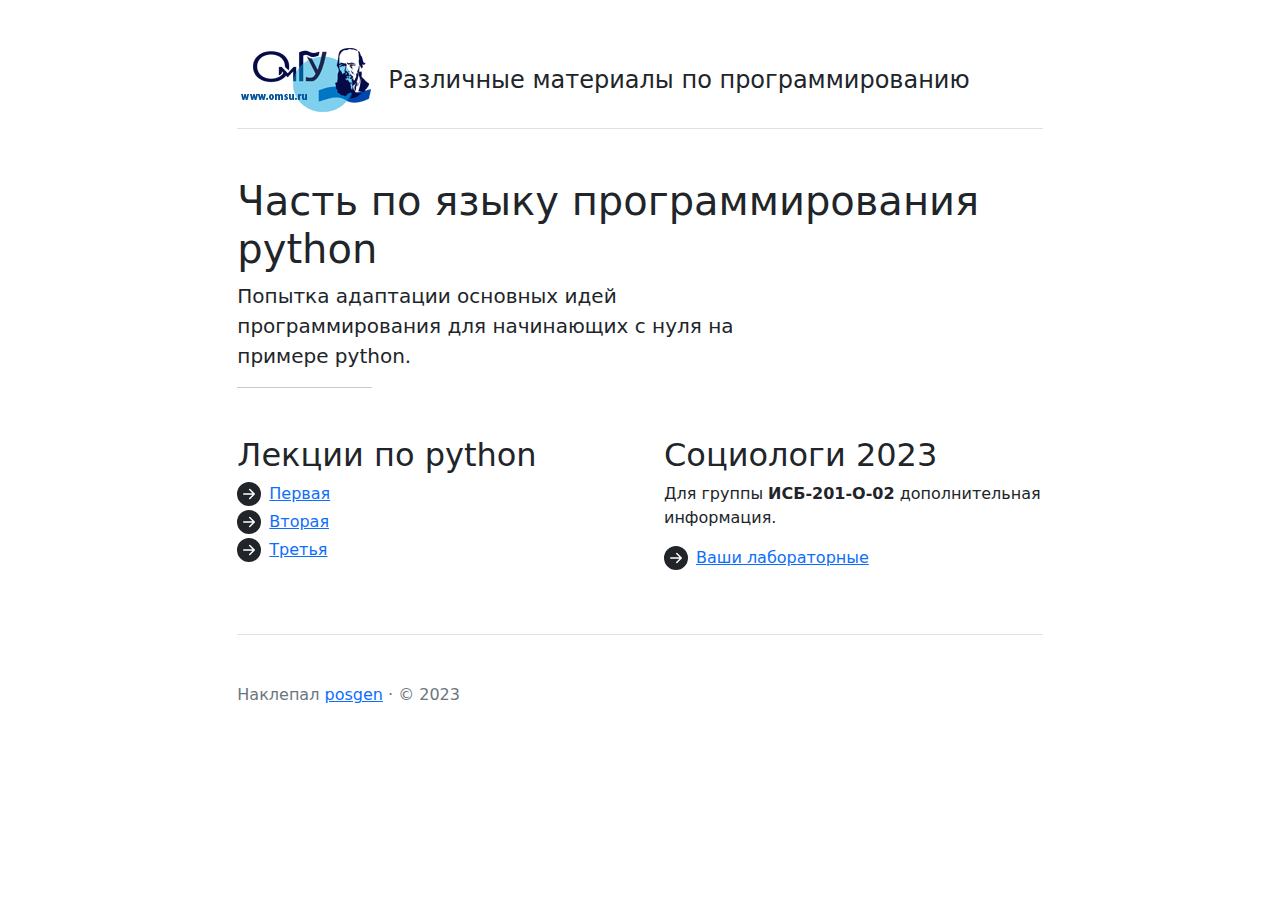
<file: index.html>
<!doctype html>
<html lang="ru">
    <head>
        <meta charset="utf-8">
        <meta name="viewport" content="width=device-width, initial-scale=1">
        <title>Что-то о программировании для ОмГУ (Омск)</title>
        <link rel="stylesheet" type="text/css" href="/assets/css/bootstrap.min.css">

        <style>
        .bd-placeholder-img {
            font-size: 1.125rem;
            text-anchor: middle;
            -webkit-user-select: none;
            -moz-user-select: none;
            user-select: none;
        }

        @media (min-width: 768px) {
            .bd-placeholder-img-lg {
              font-size: 3.5rem;
            }
        }

        .b-example-divider {
            height: 3rem;
            background-color: rgba(0, 0, 0, .1);
            border: solid rgba(0, 0, 0, .15);
            border-width: 1px 0;
            box-shadow: inset 0 .5em 1.5em rgba(0, 0, 0, .1), inset 0 .125em .5em rgba(0, 0, 0, .15);
        }

        .b-example-vr {
            flex-shrink: 0;
            width: 1.5rem;
            height: 100vh;
        }

        .bi {
            vertical-align: -.125em;
            fill: currentColor;
        }

        .nav-scroller {
            position: relative;
            z-index: 2;
            height: 2.75rem;
            overflow-y: hidden;
        }

        .nav-scroller .nav {
            display: flex;
            flex-wrap: nowrap;
            padding-bottom: 1rem;
            margin-top: -1px;
            overflow-x: auto;
            text-align: center;
            white-space: nowrap;
            -webkit-overflow-scrolling: touch;
        }

        .icon-list li::before {
            display: block;
            flex-shrink: 0;
            width: 1.5em;
            height: 1.5em;
            margin-right: .5rem;
            content: "";
            background: url("data:image/svg+xml,%3Csvg xmlns='http://www.w3.org/2000/svg' fill='%23212529' viewBox='0 0 16 16'%3E%3Cpath d='M8 0a8 8 0 1 1 0 16A8 8 0 0 1 8 0zM4.5 7.5a.5.5 0 0 0 0 1h5.793l-2.147 2.146a.5.5 0 0 0 .708.708l3-3a.5.5 0 0 0 0-.708l-3-3a.5.5 0 1 0-.708.708L10.293 7.5H4.5z'/%3E%3C/svg%3E") no-repeat center center / 100% auto;
        }
        </style>
    </head>
    <body>
        <div class="col-lg-8 mx-auto p-4 py-md-5">
            <header class="d-flex align-items-center pb-3 mb-5 border-bottom">
                <a href="https://omsu.ru" target="_blank" class="d-flex align-items-center text-dark text-decoration-none">
                  <img src="/assets/images/logo_omsu2.png">
                </a>
                <span class="fs-4">Различные материалы по программированию</span>
            </header>

            <main>
                <h1>Часть по языку программирования python</h1>
                <p class="fs-5 col-md-8">Попытка адаптации основных идей программирования для начинающих с нуля на примере python.</p>

                <hr class="col-3 col-md-2 mb-5">

                <div class="row g-5">
                    <div class="col-md-6">
                        <h2>Лекции по python</h2>
                        <ul class="icon-list ps-0">
                            <li class="d-flex align-items-start mb-1">
                                <a href="/pylects/pylect-first.html" rel="noopener" target='_blank'>Первая</a>
                            </li>
                            <li class="d-flex align-items-start mb-1">
                                <a href="/pylects/pylect-second.html" rel="noopener" target='_blank'>Вторая</a>
                            </li>
                            <li class="d-flex align-items-start mb-1">
                                <a href="/pylects/pylect-third.html" rel="noopener" target='_blank'>Третья</a>
                            </li>
                        </ul>
                    </div>

                    <div class="col-md-6">
                        <h2>Социологи 2023</h2>
                        <p>Для группы <b>ИСБ-201-О-02</b> дополнительная информация.</p>
                        <ul class="icon-list ps-0">
                            <li class="d-flex align-items-start mb-1">
                                <a href="https://github.com/popova-ap/OmsuMaterials" rel="noopener" target="_blank">Ваши лабораторные</a>
                            </li>
                        </ul>
                    </div>
                </div>
            </main>
            <footer class="pt-5 my-5 text-muted border-top">
                Наклепал <a href="https://github.com/posgen/OmsuMaterials" rel="noopener" target="_blank">posgen</a> &middot; &copy; 2023
            </footer>
        </div>
        <script type="text/javascript" src="/assets/js/bootstrap.min.js"></script>
    </body>
</html>
</file>
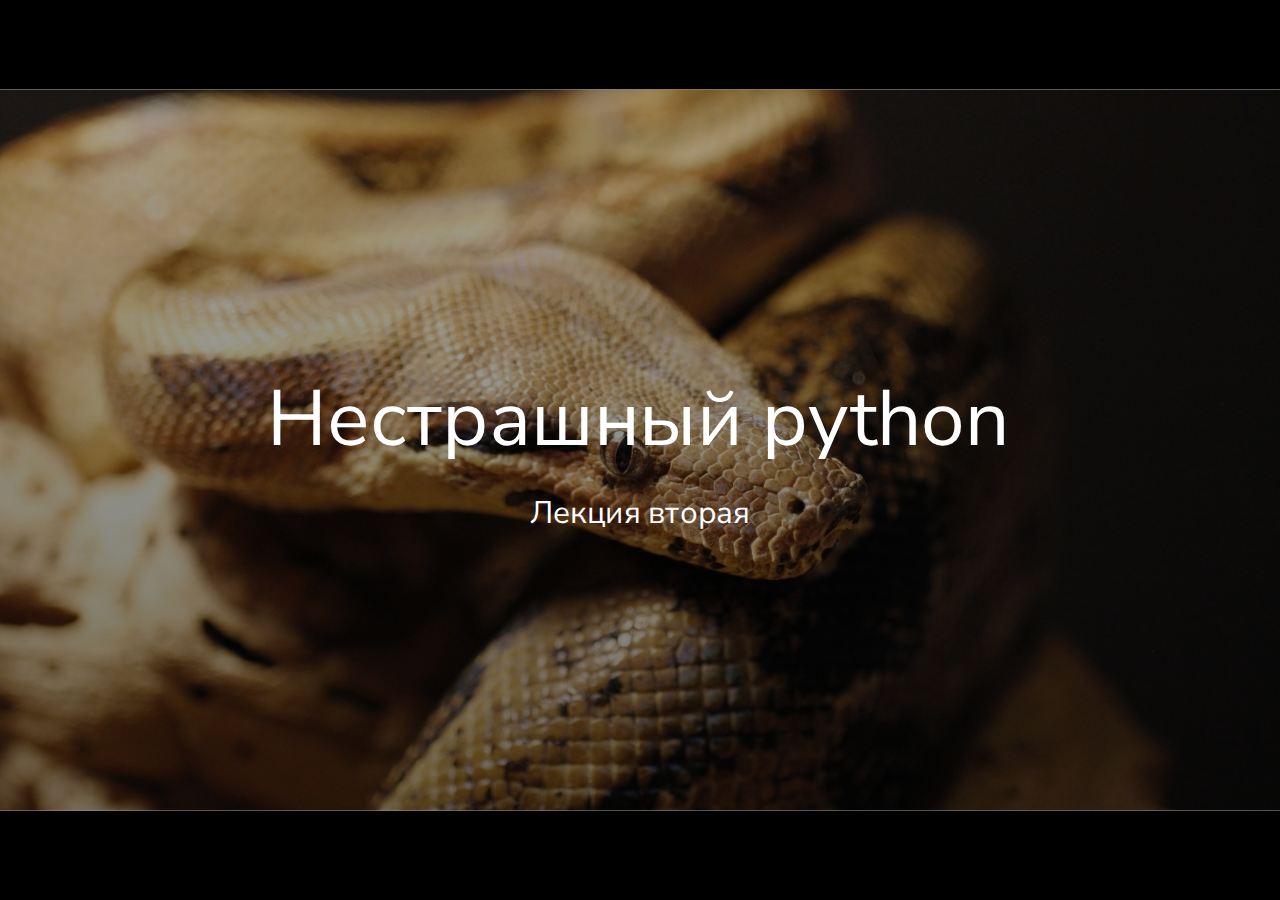
<file: pylects/pylect-second.html>
<!DOCTYPE html>
<html lang="en">
<head>
  <meta charset="UTF-8">
  <meta name="viewport" content="width=device-width, initial-scale=1.0">
  <link rel="icon" href="https://cdn.jsdelivr.net/gh/slidevjs/slidev/assets/favicon.png">
<link rel="stylesheet" href="https://fonts.googleapis.com/css2?family=Avenir+Next:wght@200;400;600&family=Nunito+Sans:wght@200;400;600&family=Fira+Code:wght@200;400;600&display=swap" type="text/css">
  <script type="module" crossorigin src="/pylects/assets/index-da710528.js"></script>
  <link rel="stylesheet" href="/pylects/assets/index-1a296d61.css">
</head>
<body>
  <div id="app"></div>
  
  
</body>
</html>
</file>
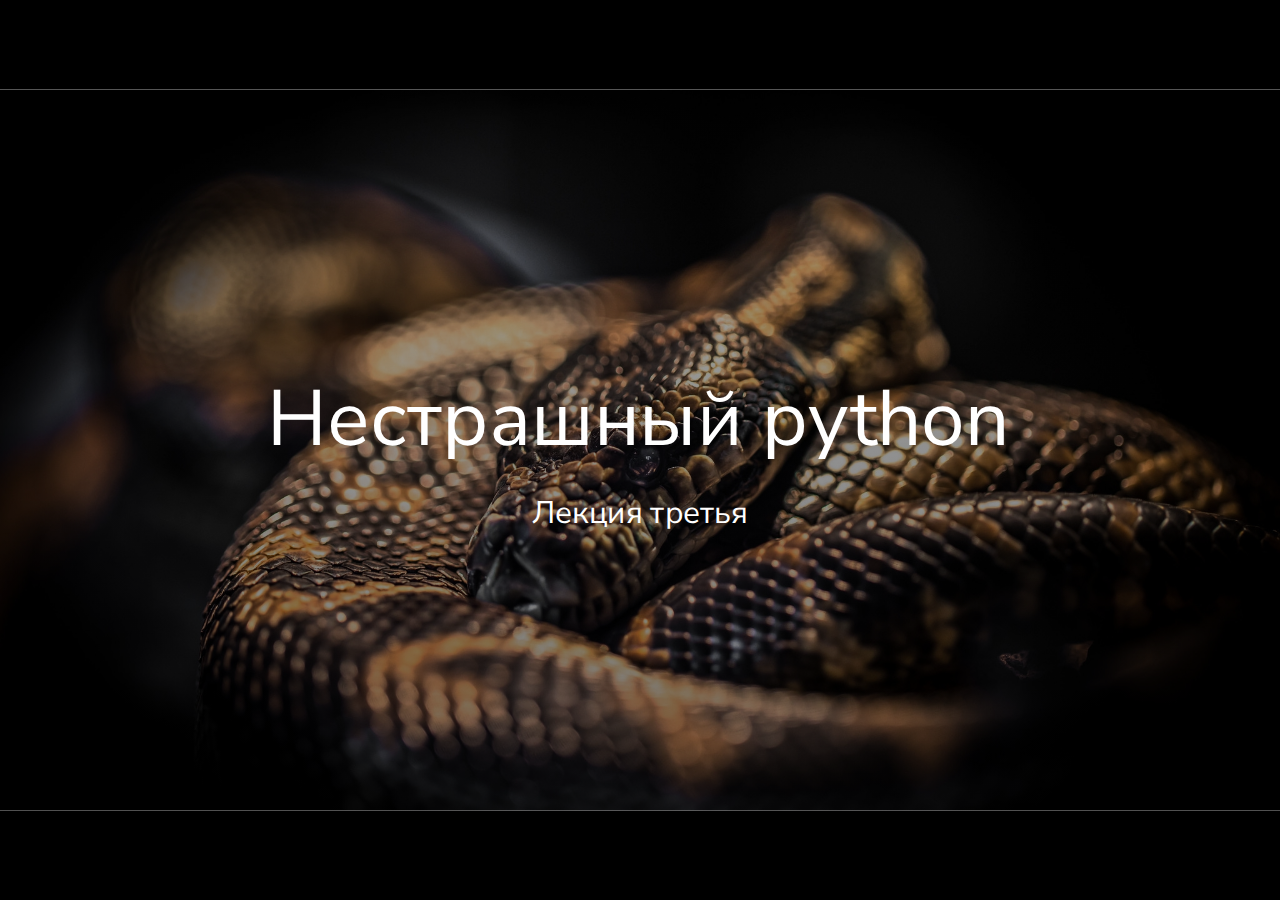
<file: pylects/pylect-third.html>
<!DOCTYPE html>
<html lang="en">
<head>
  <meta charset="UTF-8">
  <meta name="viewport" content="width=device-width, initial-scale=1.0">
  <link rel="icon" href="https://cdn.jsdelivr.net/gh/slidevjs/slidev/assets/favicon.png">
<link rel="stylesheet" href="https://fonts.googleapis.com/css2?family=Avenir+Next:wght@200;400;600&family=Nunito+Sans:wght@200;400;600&family=Fira+Code:wght@200;400;600&display=swap" type="text/css">
  <script type="module" crossorigin src="/pylects/assets/index-e047a179.js"></script>
  <link rel="stylesheet" href="/pylects/assets/index-c143936a.css">
</head>
<body>
  <div id="app"></div>
  
  
</body>
</html>
</file>
<file: pylects/assets/index-1a296d61.css>
#slide-container{position:relative;break-after:page;overflow:hidden}#slide-content{position:relative;position:absolute;left:50%;top:50%;overflow:hidden;--un-bg-opacity:1;background-color:rgba(255,255,255,var(--un-bg-opacity));--un-text-opacity:1;color:rgba(24,24,24,var(--un-text-opacity))}.dark #slide-content{--un-bg-opacity:1;background-color:rgba(18,18,18,var(--un-bg-opacity));--un-text-opacity:1;color:rgba(221,221,221,var(--un-text-opacity))}.slides-overview{position:fixed;left:0;right:0;top:0;backdrop-filter:blur(5px);height:100vh;height:calc(var(--vh, 1vh) * 100)}.slidev-info-dialog{max-width:37.5rem;padding:1rem!important}.select-list[data-v-3f89fa11]{padding-top:.5rem;padding-bottom:.5rem}.item[data-v-3f89fa11]{display:flex;cursor:default;white-space:nowrap;border-radius:.25rem;padding:.25rem 1rem}.item svg[data-v-3f89fa11]{margin-top:auto;margin-bottom:auto;margin-right:.25rem;margin-left:-.5rem}.item[data-v-3f89fa11]:hover{--un-bg-opacity:1;background-color:rgba(156,163,175,var(--un-bg-opacity));--un-bg-opacity:.1}.title[data-v-3f89fa11]{padding:.25rem 1.75rem;font-size:.75rem;line-height:1rem;letter-spacing:.1em;text-transform:uppercase;opacity:.5}#slideshow[data-v-afb4231e]{height:100%}#slideshow>div[data-v-afb4231e]{position:absolute;height:100%;width:100%}#print-content{--un-bg-opacity:1;background-color:rgba(255,255,255,var(--un-bg-opacity));--un-text-opacity:1;color:rgba(24,24,24,var(--un-text-opacity))}.dark #print-content{--un-bg-opacity:1;background-color:rgba(18,18,18,var(--un-bg-opacity));--un-text-opacity:1;color:rgba(221,221,221,var(--un-text-opacity))}.print-slide-container{position:relative;break-after:page;overflow:hidden}html.print,html.print body,html.print #app{height:auto;overflow:auto}html.print #page-root{height:auto;overflow:hidden}html.print *{-webkit-print-color-adjust:exact}html.print{width:100%;height:100%;overflow:visible}html.print body{margin:0 auto;border:0;padding:0;float:none;overflow:visible}.slidev-layout.end[data-v-e532b98d]{display:grid;height:100%;user-select:none;place-content:center;--un-bg-opacity:1;background-color:rgba(0,0,0,var(--un-bg-opacity));text-align:center;font-size:1.25rem;line-height:1.75rem;letter-spacing:.1em;--un-text-opacity:1;color:rgba(255,255,255,var(--un-text-opacity));--un-text-opacity:.85}*,:before,:after{box-sizing:border-box;border-width:0;border-style:solid;border-color:#e5e7eb}html{line-height:1.5;-webkit-text-size-adjust:100%;-moz-tab-size:4;tab-size:4;font-family:ui-sans-serif,system-ui,-apple-system,BlinkMacSystemFont,Segoe UI,Roboto,Helvetica Neue,Arial,Noto Sans,sans-serif,"Apple Color Emoji","Segoe UI Emoji",Segoe UI Symbol,"Noto Color Emoji"}body{margin:0;line-height:inherit}hr{height:0;color:inherit;border-top-width:1px}abbr:where([title]){text-decoration:underline dotted}h1,h2,h3,h4,h5,h6{font-size:inherit;font-weight:inherit}a{color:inherit;text-decoration:inherit}b,strong{font-weight:bolder}code,kbd,samp,pre{font-family:ui-monospace,SFMono-Regular,Menlo,Monaco,Consolas,Liberation Mono,Courier New,monospace;font-size:1em}small{font-size:80%}sub,sup{font-size:75%;line-height:0;position:relative;vertical-align:baseline}sub{bottom:-.25em}sup{top:-.5em}table{text-indent:0;border-color:inherit;border-collapse:collapse}button,input,optgroup,select,textarea{font-family:inherit;font-size:100%;font-weight:inherit;line-height:inherit;color:inherit;margin:0;padding:0}button,select{text-transform:none}button,[type=button],[type=reset],[type=submit]{-webkit-appearance:button;background-color:transparent;background-image:none}:-moz-focusring{outline:auto}:-moz-ui-invalid{box-shadow:none}progress{vertical-align:baseline}::-webkit-inner-spin-button,::-webkit-outer-spin-button{height:auto}[type=search]{-webkit-appearance:textfield;outline-offset:-2px}::-webkit-search-decoration{-webkit-appearance:none}::-webkit-file-upload-button{-webkit-appearance:button;font:inherit}summary{display:list-item}blockquote,dl,dd,h1,h2,h3,h4,h5,h6,hr,figure,p,pre{margin:0}fieldset{margin:0;padding:0}legend{padding:0}ol,ul,menu{list-style:none;margin:0;padding:0}textarea{resize:vertical}input::placeholder,textarea::placeholder{opacity:1;color:#9ca3af}button,[role=button]{cursor:pointer}:disabled{cursor:default}img,svg,video,canvas,audio,iframe,embed,object{display:block;vertical-align:middle}img,video{max-width:100%;height:auto}[hidden]{display:none}:root{--slidev-code-background: rgba(125,125,125,.03);--slidev-code-font-family: "Fira Code",ui-monospace,SFMono-Regular,Menlo,Monaco,Consolas,"Liberation Mono","Courier New",monospace;--slidev-code-padding: 8px;--slidev-code-font-size: 12px;--slidev-code-line-height: 18px;--slidev-code-radius: 4px;--slidev-code-margin: 4px 0;--slidev-transition-duration: .5s;--slidev-slide-container-background: black;--slidev-controls-foreground: white}html,body,#app,#page-root{padding:0;margin:0;width:100%;height:100vh;height:calc(var(--vh, 1vh) * 100);overflow:hidden;font-family:Avenir Next,Nunito Sans,ui-sans-serif,system-ui,-apple-system,BlinkMacSystemFont,Segoe UI,Roboto,Helvetica Neue,Arial,Noto Sans,sans-serif,"Apple Color Emoji","Segoe UI Emoji",Segoe UI Symbol,"Noto Color Emoji"}html{background:transparent}.slidev-icon-btn{display:inline-block;cursor:pointer;user-select:none;outline:2px solid transparent!important;outline-offset:2px!important;border-radius:.25rem;padding:.25rem;vertical-align:middle;opacity:.75;transition-property:color,background-color,border-color,outline-color,text-decoration-color,fill,stroke,opacity,box-shadow,transform,filter,backdrop-filter;transition-duration:.15s;transition-duration:.2s;transition-timing-function:cubic-bezier(.4,0,.2,1)}@media (min-width: 768px){.slidev-icon-btn{padding:.5rem}}.slidev-icon-btn:hover{--un-bg-opacity:1;background-color:rgba(156,163,175,var(--un-bg-opacity));--un-bg-opacity:.1;opacity:1}.slidev-icon-btn.shallow{opacity:.3}.slidev-icon-btn.active{opacity:1}.slidev-icon-btn.disabled{pointer-events:none;opacity:.25}.slidev-vclick-target{transition-property:opacity;transition-timing-function:cubic-bezier(.4,0,.2,1);transition-duration:.15s;transition-duration:.1s}.slidev-vclick-hidden{pointer-events:none!important;opacity:0!important}.slidev-vclick-fade{opacity:.5}.slidev-icon{display:inline-block;vertical-align:sub;line-height:1em}.slidev-page{position:absolute;position:relative;top:0;left:0;right:0;width:100%}html.dark:root{color-scheme:dark}html.dark .shiki-light{display:none}html:not(.dark) .shiki-dark{display:none}.slidev-code-wrapper{margin:var(--slidev-code-margin)!important}.slidev-code-wrapper:-webkit-scrollbar{width:0px}.slidev-code{font-family:var(--slidev-code-font-family)!important;padding:var(--slidev-code-padding)!important;font-size:var(--slidev-code-font-size)!important;line-height:var(--slidev-code-line-height)!important;border-radius:var(--slidev-code-radius)!important;overflow:auto}.slidev-code .line.dishonored{opacity:.3}.shiki-container{position:relative;display:flex;flex-direction:column}.shiki-container>.shiki{height:100%}.slidev-code-line-numbers .slidev-code code{counter-reset:step;counter-increment:step 0}.slidev-code-line-numbers .slidev-code code .line:before{content:counter(step);counter-increment:step;margin-right:1.5rem;display:inline-block;width:1rem;text-align:right;--un-text-opacity:1;color:rgba(156,163,175,var(--un-text-opacity))}.dark .slidev-code-line-numbers .slidev-code code .line:before{--un-text-opacity:1;color:rgba(75,85,99,var(--un-text-opacity))}.katex,.katex :after,.katex :before{border-color:currentColor}.CodeMirror pre.CodeMirror-placeholder{opacity:.4}.slide-left-enter-active,.slide-left-leave-active,.slide-right-enter-active,.slide-right-leave-active,.slide-up-enter-active,.slide-up-leave-active,.slide-down-enter-active,.slide-down-leave-active{transition:all var(--slidev-transition-duration) ease}.slide-left-enter-from,.slide-right-leave-to{transform:translate(100%)}.slide-left-leave-to,.slide-right-enter-from{transform:translate(-100%)}.slide-up-enter-from,.slide-down-leave-to{transform:translateY(100%)}.slide-up-leave-to,.slide-down-enter-from{transform:translateY(-100%)}.fade-enter-active,.fade-leave-active{transition:opacity var(--slidev-transition-duration) ease}.fade-enter-from,.fade-leave-to{opacity:0}.fade-out-leave-active{transition:opacity calc(var(--slidev-transition-duration) * .6) ease-out}.fade-out-enter-active{transition:opacity calc(var(--slidev-transition-duration) * .8) ease-in;transition-delay:calc(var(--slidev-transition-duration) * .6)}.fade-out-enter-from,.fade-out-leave-to{opacity:0}.slidev-layout{height:100%;padding:2.5rem 3.5rem;font-size:1.1rem}.slidev-layout pre,.slidev-layout code{user-select:text}.slidev-layout h1{margin-bottom:1rem;font-size:2.25rem;line-height:2.5rem}.slidev-layout h6{padding-top:.25rem;font-size:.875rem;line-height:1.25rem;font-weight:500;letter-spacing:.1em;text-transform:uppercase}.slidev-layout p{margin-top:1rem;margin-bottom:1rem;line-height:1.5rem}.slidev-layout ul{list-style:square}.slidev-layout ol{list-style:decimal}.slidev-layout li{line-height:1.8em}.slidev-layout blockquote{border-left-width:1px;border-color:var(--slidev-theme-primary);border-radius:.25rem;background-color:var(--prism-background);padding:.25rem .5rem;font-size:.875rem;line-height:1.25rem;color:var(--prism-foreground)}.slidev-layout blockquote>*{margin-top:0;margin-bottom:0}.slidev-layout table{width:100%}.slidev-layout tr{border-bottom-width:1px;--un-border-opacity:1;border-color:rgba(156,163,175,var(--un-border-opacity));--un-border-opacity:.2}.slidev-layout th{text-align:left;font-weight:400}.slidev-layout a{border-bottom-width:1px;border-color:currentColor;border-style:dashed}.slidev-layout a:hover{border-style:solid;color:var(--slidev-theme-primary)}.slidev-layout td,.slidev-layout th{padding:.75rem .5rem}.slidev-layout b,.slidev-layout strong{font-weight:600}.slidev-layout kbd{border-width:1px;border-bottom-width:2px;--un-border-opacity:1;border-color:rgba(156,163,175,var(--un-border-opacity));--un-border-opacity:.2;border-radius:.25rem;--un-bg-opacity:1;background-color:rgba(156,163,175,var(--un-bg-opacity));--un-bg-opacity:.05;padding:.125rem .25rem;font-family:Fira Code,ui-monospace,SFMono-Regular,Menlo,Monaco,Consolas,Liberation Mono,Courier New,monospace;font-size:.75rem;line-height:1rem}.slidev-layout h1,[dir=ltr] h1,.slidev-layout [dir=ltr] h1,.slidev-layout h6,[dir=ltr] h6,.slidev-layout [dir=ltr] h6{margin-left:-.05em;margin-right:0}.slidev-layout li,[dir=ltr] li,.slidev-layout [dir=ltr] li{margin-left:1.1em;margin-right:0;padding-left:.2em;padding-right:0}[dir=rtl] h1,.slidev-layout [dir=rtl] h1,[dir=rtl] h6,.slidev-layout [dir=rtl] h6{margin-right:-.05em;margin-left:0}[dir=rtl] li,.slidev-layout [dir=rtl] li{margin-right:1.1em;margin-left:0;padding-right:.2em;padding-left:0}.slidev-layout h1+p{margin-top:-.5rem;margin-bottom:1rem;opacity:.5}.slidev-layout p+h2,.slidev-layout ul+h2,.slidev-layout table+h2{margin-top:2.5rem}.slidev-layout h1{margin-bottom:1rem;margin-left:-.05em;font-size:2.25rem;line-height:2.5rem}.slidev-layout h2{font-size:1.875rem;line-height:2.25rem}.slidev-layout h3{font-size:1.5rem;line-height:2rem}.slidev-layout h4{font-size:1.25rem;line-height:1.75rem}.slidev-layout h5{font-size:1rem;line-height:1.5rem}.slidev-layout h6{margin-left:-.05em;padding-top:.25rem;font-size:.875rem;line-height:1.25rem;font-weight:500;letter-spacing:.1em;text-transform:uppercase}.slidev-layout h6:not(.opacity-100){opacity:.4}.slidev-layout.cover,.slidev-layout.intro{display:grid;height:100%}.slidev-layout.cover h1,.slidev-layout.intro h1{font-size:3.75rem;line-height:1;line-height:5rem}.slidev-layout.fact{display:grid;height:100%;text-align:center}.slidev-layout.fact h1{font-size:6rem;line-height:1;font-weight:700}.slidev-layout.fact h1+p{font-size:1.5rem;line-height:2rem;font-weight:700}.slidev-layout.statement{display:grid;height:100%;text-align:center}.slidev-layout.statement h1{font-size:3.75rem;line-height:1;font-weight:700}.slidev-layout.quote{display:grid;height:100%}.slidev-layout.quote h1+p{margin-top:.5rem}.slidev-layout.section h1{font-size:3.75rem;line-height:1;font-weight:500;line-height:5rem}:root{--prism-scheme: light;--prism-foreground: #6e6e6e;--prism-background: #f4f4f4;--prism-comment: #a8a8a8;--prism-string: #555555;--prism-literal: #333333;--prism-keyword: #000000;--prism-function: #4f4f4f;--prism-deleted: #333333;--prism-class: #333333;--prism-builtin: #757575;--prism-property: #333333;--prism-namespace: #4f4f4f;--prism-punctuation: #ababab;--prism-decorator: var(--prism-class);--prism-operator: var(--prism-punctuation);--prism-number: var(--prism-literal);--prism-boolean: var(--prism-literal);--prism-variable: var(--prism-literal);--prism-constant: var(--prism-literal);--prism-symbol: var(--prism-literal);--prism-interpolation: var(--prism-literal);--prism-selector: var(--prism-keyword);--prism-keyword-control: var(--prism-keyword);--prism-regex: var(--prism-string);--prism-json-property: var(--prism-property);--prism-inline-background: var(--prism-background);--prism-comment-style: italic;--prism-url-decoration: underline;--prism-line-number: #a5a5a5;--prism-line-number-gutter: #333333;--prism-line-highlight-background: #eeeeee;--prism-selection-background: #dddddd;--prism-marker-color: var(--prism-foreground);--prism-marker-opacity: .4;--prism-marker-font-size: .8em;--prism-font-size: 1em;--prism-line-height: 1.5em;--prism-font-family: monospace;--prism-inline-font-size: var(--prism-font-size);--prism-block-font-size: var(--prism-font-size);--prism-tab-size: 2;--prism-block-padding-x: 1em;--prism-block-padding-y: 1em;--prism-block-margin-x: 0;--prism-block-margin-y: .5em;--prism-block-radius: .3em;--prism-inline-padding-x: .3em;--prism-inline-padding-y: .1em;--prism-inline-radius: .3em}div[class*=language-],pre[class*=language-],code[class*=language-]{font-size:var(--prism-font-size);font-family:var(--prism-font-family);direction:ltr;text-align:left;white-space:pre;word-spacing:normal;word-break:normal;line-height:var(--prism-line-height);-moz-tab-size:var(--prism-tab-size);-o-tab-size:var(--prism-tab-size);tab-size:var(--prism-tab-size);-webkit-hyphens:none;-moz-hyphens:none;-ms-hyphens:none;hyphens:none;color:var(--prism-foreground)!important}div[class*=language-],pre[class*=language-]{font-size:var(--prism-block-font-size);padding:var(--prism-block-padding-y) var(--prism-block-padding-x);margin:var(--prism-block-margin-y) var(--prism-block-margin-x);border-radius:var(--prism-block-radius);overflow:auto;background:var(--prism-background)}:not(pre)>code[class*=language-]{font-size:var(--prism-inline-font-size);padding:var(--prism-inline-padding-y) var(--prism-inline-padding-x);border-radius:var(--prism-inline-radius);background:var(--prism-inline-background)}pre[class*=language-]::-moz-selection,pre[class*=language-] ::-moz-selection,code[class*=language-]::-moz-selection,code[class*=language-] ::-moz-selection{background:var(--prism-selection-background)}pre[class*=language-]::selection,pre[class*=language-] ::selection,code[class*=language-]::selection,code[class*=language-] ::selection{background:var(--prism-selection-background)}.token.comment,.token.prolog,.token.doctype,.token.cdata{color:var(--prism-comment);font-style:var(--prism-comment-style)}.token.namespace{color:var(--prism-namespace)}.token.interpolation{color:var(--prism-interpolation)}.token.string{color:var(--prism-string)}.token.punctuation{color:var(--prism-punctuation)}.token.operator{color:var(--prism-operator)}.token.keyword.module,.token.keyword.control-flow{color:var(--prism-keyword-control)}.token.url,.token.symbol,.token.inserted{color:var(--prism-symbol)}.token.constant{color:var(--prism-constant)}.token.string.url{text-decoration:var(--prism-url-decoration)}.token.boolean,.language-json .token.boolean{color:var(--prism-boolean)}.token.number,.language-json .token.number{color:var(--prism-number)}.token.variable{color:var(--prism-variable)}.token.keyword{color:var(--prism-keyword)}.token.atrule,.token.attr-value,.token.selector{color:var(--prism-selector)}.token.function{color:var(--prism-function)}.token.deleted{color:var(--prism-deleted)}.token.important,.token.bold{font-weight:700}.token.italic{font-style:italic}.token.class-name{color:var(--prism-class)}.token.tag,.token.builtin{color:var(--prism-builtin)}.token.attr-name,.token.property,.token.entity{color:var(--prism-property)}.language-json .token.property{color:var(--prism-json-property)}.token.regex{color:var(--prism-regex)}.token.decorator,.token.annotation{color:var(--prism-decorator)}.line-numbers .line-numbers-rows{border-right-color:var(--prism-line-number)}.line-numbers-rows>span:before{color:var(--prism-line-number-gutter)}.line-highlight{background:var(--prism-line-highlight-background)}:root{--cm-scheme: light;--cm-foreground: #6e6e6e;--cm-background: #f4f4f4;--cm-comment: #a8a8a8;--cm-string: #555555;--cm-literal: #333333;--cm-keyword: #000000;--cm-function: #4f4f4f;--cm-deleted: #333333;--cm-class: #333333;--cm-builtin: #757575;--cm-property: #333333;--cm-namespace: #4f4f4f;--cm-punctuation: #ababab;--cm-decorator: var(--cm-class);--cm-operator: var(--cm-punctuation);--cm-number: var(--cm-literal);--cm-boolean: var(--cm-literal);--cm-variable: var(--cm-literal);--cm-constant: var(--cm-literal);--cm-symbol: var(--cm-literal);--cm-interpolation: var(--cm-literal);--cm-selector: var(--cm-keyword);--cm-keyword-control: var(--cm-keyword);--cm-regex: var(--cm-string);--cm-json-property: var(--cm-property);--cm-inline-background: var(--cm-background);--cm-comment-style: italic;--cm-url-decoration: underline;--cm-line-number: #a5a5a5;--cm-line-number-gutter: #333333;--cm-line-highlight-background: #eeeeee;--cm-selection-background: #aaaaaa;--cm-marker-color: var(--cm-foreground);--cm-marker-opacity: .4;--cm-marker-font-size: .8em;--cm-font-size: 1em;--cm-line-height: 1.5em;--cm-font-family: monospace;--cm-inline-font-size: var(--cm-font-size);--cm-block-font-size: var(--cm-font-size);--cm-tab-size: 2;--cm-block-padding-x: 1em;--cm-block-padding-y: 1em;--cm-block-margin-x: 0;--cm-block-margin-y: .5em;--cm-block-radius: .3em;--cm-inline-padding-x: .3em;--cm-inline-padding-y: .1em;--cm-inline-radius: .3em}.cm-s-vars.CodeMirror{background-color:var(--cm-background);color:var(--cm-foreground)}.cm-s-vars .CodeMirror-gutters{background:var(--cm-line-number-gutter);color:var(--cm-line-number);border:none}.cm-s-vars .CodeMirror-guttermarker,.cm-s-vars .CodeMirror-guttermarker-subtle,.cm-s-vars .CodeMirror-linenumber{color:var(--cm-line-number)}.cm-s-vars div.CodeMirror-selected,.cm-s-vars.CodeMirror-focused div.CodeMirror-selected{background:var(--cm-selection-background)}.cm-s-vars .CodeMirror-line::selection,.cm-s-vars .CodeMirror-line>span::selection,.cm-s-vars .CodeMirror-line>span>span::selection{background:var(--cm-selection-background)}.cm-s-vars .CodeMirror-line::-moz-selection,.cm-s-vars .CodeMirror-line>span::-moz-selection,.cm-s-vars .CodeMirror-line>span>span::-moz-selection{background:var(--cm-selection-background)}.cm-s-vars .CodeMirror-activeline-background{background:var(--cm-line-highlight-background)}.cm-s-vars .cm-keyword{color:var(--cm-keyword)}.cm-s-vars .cm-operator{color:var(--cm-punctuation)}.cm-s-vars .cm-variable,.cm-s-vars .cm-variable-2,.cm-s-vars .cm-variable-3,.cm-s-vars .cm-type{color:var(--cm-variable)}.cm-s-vars .cm-builtin{color:var(--cm-builtin)}.cm-s-vars .cm-atom{color:var(--cm-literal)}.cm-s-vars .cm-number{color:var(--cm-number)}.cm-s-vars .cm-def{color:var(--cm-decorator)}.cm-s-vars .cm-string,.cm-s-vars .cm-string-2{color:var(--cm-string)}.cm-s-vars .cm-comment{color:var(--cm-comment)}.cm-s-vars .cm-tag{color:var(--cm-property)}.cm-s-vars .cm-meta{color:var(--cm-namespace)}.cm-s-vars .cm-attribute,.cm-s-vars .cm-property{color:var(--cm-property)}.cm-s-vars .cm-qualifier{color:var(--cm-keyword)}.cm-s-vars .cm-error{color:var(--prism-deleted)}.cm-s-vars .CodeMirror-matchingbracket{text-decoration:underline}.cm-s-vars .CodeMirror-cursor{border-left:1px solid currentColor}:root{--cm-scheme: var(--prism-scheme);--cm-foreground: var(--prism-foreground);--cm-background: var(--prism-background);--cm-comment: var(--prism-comment);--cm-string: var(--prism-string);--cm-literal: var(--prism-literal);--cm-keyword: var(--prism-keyword);--cm-function: var(--prism-function);--cm-deleted: var(--prism-deleted);--cm-class: var(--prism-class);--cm-builtin: var(--prism-builtin);--cm-property: var(--prism-property);--cm-namespace: var(--prism-namespace);--cm-punctuation: var(--prism-punctuation);--cm-decorator: var(--prism-decorator);--cm-operator: var(--prism-operator);--cm-number: var(--prism-number);--cm-boolean: var(--prism-boolean);--cm-variable: var(--prism-variable);--cm-constant: var(--prism-constant);--cm-symbol: var(--prism-symbol);--cm-interpolation: var(--prism-interpolation);--cm-selector: var(--prism-selector);--cm-keyword-control: var(--prism-keyword-control);--cm-regex: var(--prism-regex);--cm-json-property: var(--prism-json-property);--cm-inline-background: var(--prism-inline-background);--cm-comment-style: var(--prism-comment-style);--cm-url-decoration: var(--prism-url-decoration);--cm-line-number: var(--prism-line-number);--cm-line-number-gutter: var(--prism-line-number-gutter);--cm-line-highlight-background: var(--prism-line-highlight-background);--cm-selection-background: var(--prism-selection-background);--cm-marker-color: var(--prism-marker-color);--cm-marker-opacity: var(--prism-marker-opacity);--cm-marker-font-size: var(--prism-marker-font-size);--cm-font-size: var(--prism-font-size);--cm-line-height: var(--prism-line-height);--cm-font-family: var(--prism-font-family);--cm-inline-font-size: var(--prism-inline-font-size);--cm-block-font-size: var(--prism-block-font-size);--cm-tab-size: var(--prism-tab-size);--cm-block-padding-x: var(--prism-block-padding-x);--cm-block-padding-y: var(--prism-block-padding-y);--cm-block-margin-x: var(--prism-block-margin-x);--cm-block-margin-y: var(--prism-block-margin-y);--cm-block-radius: var(--prism-block-radius);--cm-inline-padding-x: var(--prism-inline-padding-x);--cm-inline-padding-y: var(--prism-inline-padding-y);--cm-inline-radius: var(--prism-inline-radius)}:root{--prism-font-family: var(--slidev-code-font-family);--slidev-code-background: var(--prism-background)}html:not(.dark){--prism-foreground: #393a34;--prism-background: #f8f8f8;--prism-comment: #a0ada0;--prism-string: #b56959;--prism-literal: #2f8a89;--prism-number: #296aa3;--prism-keyword: #1c6b48;--prism-function: #6c7834;--prism-boolean: #1c6b48;--prism-constant: #a65e2b;--prism-deleted: #a14f55;--prism-class: #2993a3;--prism-builtin: #ab5959;--prism-property: #b58451;--prism-namespace: #b05a78;--prism-punctuation: #8e8f8b;--prism-decorator: #bd8f8f;--prism-regex: #ab5e3f;--prism-json-property: #698c96}html.dark{--prism-foreground: #d4cfbf;--prism-background: #1b1b1b;--prism-comment: #758575;--prism-string: #d48372;--prism-literal: #429988;--prism-keyword: #4d9375;--prism-boolean: #1c6b48;--prism-number: #6394bf;--prism-variable: #c2b36e;--prism-function: #a1b567;--prism-deleted: #a14f55;--prism-class: #54b1bf;--prism-builtin: #e0a569;--prism-property: #dd8e6e;--prism-namespace: #db889a;--prism-punctuation: #858585;--prism-decorator: #bd8f8f;--prism-regex: #ab5e3f;--prism-json-property: #6b8b9e;--prism-line-number: #888888;--prism-line-number-gutter: #eeeeee;--prism-line-highlight-background: #444444;--prism-selection-background: #444444}:not(pre)>code{font-size:.9em;background:var(--prism-background);border-radius:.25rem;padding-top:.125rem;padding-bottom:.125rem;font-weight:300}:not(pre)>code:before,:not(pre)>code:after{content:"`";opacity:.5}:not(pre)>code:before{margin-right:-.08em}.shiki-light{background:#f8f8f8!important}.shiki-dark{background:#1b1b1b!important}@font-face{font-family:KaTeX_AMS;font-style:normal;font-weight:400;src:url(/pylects/assets/KaTeX_AMS-Regular-0cdd387c.woff2) format("woff2"),url(/pylects/assets/KaTeX_AMS-Regular-30da91e8.woff) format("woff"),url(/pylects/assets/KaTeX_AMS-Regular-68534840.ttf) format("truetype")}@font-face{font-family:KaTeX_Caligraphic;font-style:normal;font-weight:700;src:url(/pylects/assets/KaTeX_Caligraphic-Bold-de7701e4.woff2) format("woff2"),url(/pylects/assets/KaTeX_Caligraphic-Bold-1ae6bd74.woff) format("woff"),url(/pylects/assets/KaTeX_Caligraphic-Bold-07d8e303.ttf) format("truetype")}@font-face{font-family:KaTeX_Caligraphic;font-style:normal;font-weight:400;src:url(/pylects/assets/KaTeX_Caligraphic-Regular-5d53e70a.woff2) format("woff2"),url(/pylects/assets/KaTeX_Caligraphic-Regular-3398dd02.woff) format("woff"),url(/pylects/assets/KaTeX_Caligraphic-Regular-ed0b7437.ttf) format("truetype")}@font-face{font-family:KaTeX_Fraktur;font-style:normal;font-weight:700;src:url(/pylects/assets/KaTeX_Fraktur-Bold-74444efd.woff2) format("woff2"),url(/pylects/assets/KaTeX_Fraktur-Bold-9be7ceb8.woff) format("woff"),url(/pylects/assets/KaTeX_Fraktur-Bold-9163df9c.ttf) format("truetype")}@font-face{font-family:KaTeX_Fraktur;font-style:normal;font-weight:400;src:url(/pylects/assets/KaTeX_Fraktur-Regular-51814d27.woff2) format("woff2"),url(/pylects/assets/KaTeX_Fraktur-Regular-5e28753b.woff) format("woff"),url(/pylects/assets/KaTeX_Fraktur-Regular-1e6f9579.ttf) format("truetype")}@font-face{font-family:KaTeX_Main;font-style:normal;font-weight:700;src:url(/pylects/assets/KaTeX_Main-Bold-0f60d1b8.woff2) format("woff2"),url(/pylects/assets/KaTeX_Main-Bold-c76c5d69.woff) format("woff"),url(/pylects/assets/KaTeX_Main-Bold-138ac28d.ttf) format("truetype")}@font-face{font-family:KaTeX_Main;font-style:italic;font-weight:700;src:url(/pylects/assets/KaTeX_Main-BoldItalic-99cd42a3.woff2) format("woff2"),url(/pylects/assets/KaTeX_Main-BoldItalic-a6f7ec0d.woff) format("woff"),url(/pylects/assets/KaTeX_Main-BoldItalic-70ee1f64.ttf) format("truetype")}@font-face{font-family:KaTeX_Main;font-style:italic;font-weight:400;src:url(/pylects/assets/KaTeX_Main-Italic-97479ca6.woff2) format("woff2"),url(/pylects/assets/KaTeX_Main-Italic-f1d6ef86.woff) format("woff"),url(/pylects/assets/KaTeX_Main-Italic-0d85ae7c.ttf) format("truetype")}@font-face{font-family:KaTeX_Main;font-style:normal;font-weight:400;src:url(/pylects/assets/KaTeX_Main-Regular-c2342cd8.woff2) format("woff2"),url(/pylects/assets/KaTeX_Main-Regular-c6368d87.woff) format("woff"),url(/pylects/assets/KaTeX_Main-Regular-d0332f52.ttf) format("truetype")}@font-face{font-family:KaTeX_Math;font-style:italic;font-weight:700;src:url(/pylects/assets/KaTeX_Math-BoldItalic-dc47344d.woff2) format("woff2"),url(/pylects/assets/KaTeX_Math-BoldItalic-850c0af5.woff) format("woff"),url(/pylects/assets/KaTeX_Math-BoldItalic-f9377ab0.ttf) format("truetype")}@font-face{font-family:KaTeX_Math;font-style:italic;font-weight:400;src:url(/pylects/assets/KaTeX_Math-Italic-7af58c5e.woff2) format("woff2"),url(/pylects/assets/KaTeX_Math-Italic-8a8d2445.woff) format("woff"),url(/pylects/assets/KaTeX_Math-Italic-08ce98e5.ttf) format("truetype")}@font-face{font-family:KaTeX_SansSerif;font-style:normal;font-weight:700;src:url(/pylects/assets/KaTeX_SansSerif-Bold-e99ae511.woff2) format("woff2"),url(/pylects/assets/KaTeX_SansSerif-Bold-ece03cfd.woff) format("woff"),url(/pylects/assets/KaTeX_SansSerif-Bold-1ece03f7.ttf) format("truetype")}@font-face{font-family:KaTeX_SansSerif;font-style:italic;font-weight:400;src:url(/pylects/assets/KaTeX_SansSerif-Italic-00b26ac8.woff2) format("woff2"),url(/pylects/assets/KaTeX_SansSerif-Italic-91ee6750.woff) format("woff"),url(/pylects/assets/KaTeX_SansSerif-Italic-3931dd81.ttf) format("truetype")}@font-face{font-family:KaTeX_SansSerif;font-style:normal;font-weight:400;src:url(/pylects/assets/KaTeX_SansSerif-Regular-68e8c73e.woff2) format("woff2"),url(/pylects/assets/KaTeX_SansSerif-Regular-11e4dc8a.woff) format("woff"),url(/pylects/assets/KaTeX_SansSerif-Regular-f36ea897.ttf) format("truetype")}@font-face{font-family:KaTeX_Script;font-style:normal;font-weight:400;src:url(/pylects/assets/KaTeX_Script-Regular-036d4e95.woff2) format("woff2"),url(/pylects/assets/KaTeX_Script-Regular-d96cdf2b.woff) format("woff"),url(/pylects/assets/KaTeX_Script-Regular-1c67f068.ttf) format("truetype")}@font-face{font-family:KaTeX_Size1;font-style:normal;font-weight:400;src:url(/pylects/assets/KaTeX_Size1-Regular-6b47c401.woff2) format("woff2"),url(/pylects/assets/KaTeX_Size1-Regular-c943cc98.woff) format("woff"),url(/pylects/assets/KaTeX_Size1-Regular-95b6d2f1.ttf) format("truetype")}@font-face{font-family:KaTeX_Size2;font-style:normal;font-weight:400;src:url(/pylects/assets/KaTeX_Size2-Regular-d04c5421.woff2) format("woff2"),url(/pylects/assets/KaTeX_Size2-Regular-2014c523.woff) format("woff"),url(/pylects/assets/KaTeX_Size2-Regular-a6b2099f.ttf) format("truetype")}@font-face{font-family:KaTeX_Size3;font-style:normal;font-weight:400;src:url([data-uri]) format("woff2"),url(/pylects/assets/KaTeX_Size3-Regular-6ab6b62e.woff) format("woff"),url(/pylects/assets/KaTeX_Size3-Regular-500e04d5.ttf) format("truetype")}@font-face{font-family:KaTeX_Size4;font-style:normal;font-weight:400;src:url(/pylects/assets/KaTeX_Size4-Regular-a4af7d41.woff2) format("woff2"),url(/pylects/assets/KaTeX_Size4-Regular-99f9c675.woff) format("woff"),url(/pylects/assets/KaTeX_Size4-Regular-c647367d.ttf) format("truetype")}@font-face{font-family:KaTeX_Typewriter;font-style:normal;font-weight:400;src:url(/pylects/assets/KaTeX_Typewriter-Regular-71d517d6.woff2) format("woff2"),url(/pylects/assets/KaTeX_Typewriter-Regular-e14fed02.woff) format("woff"),url(/pylects/assets/KaTeX_Typewriter-Regular-f01f3e87.ttf) format("truetype")}.katex{text-rendering:auto;font: 1.21em KaTeX_Main,Times New Roman,serif;line-height:1.2;text-indent:0}.katex *{-ms-high-contrast-adjust:none!important;border-color:currentColor}.katex .katex-version:after{content:"0.16.4"}.katex .katex-mathml{clip:rect(1px,1px,1px,1px);border:0;height:1px;overflow:hidden;padding:0;position:absolute;width:1px}.katex .katex-html>.newline{display:block}.katex .base{position:relative;white-space:nowrap;width:-webkit-min-content;width:-moz-min-content;width:min-content}.katex .base,.katex .strut{display:inline-block}.katex .textbf{font-weight:700}.katex .textit{font-style:italic}.katex .textrm{font-family:KaTeX_Main}.katex .textsf{font-family:KaTeX_SansSerif}.katex .texttt{font-family:KaTeX_Typewriter}.katex .mathnormal{font-family:KaTeX_Math;font-style:italic}.katex .mathit{font-family:KaTeX_Main;font-style:italic}.katex .mathrm{font-style:normal}.katex .mathbf{font-family:KaTeX_Main;font-weight:700}.katex .boldsymbol{font-family:KaTeX_Math;font-style:italic;font-weight:700}.katex .amsrm,.katex .mathbb,.katex .textbb{font-family:KaTeX_AMS}.katex .mathcal{font-family:KaTeX_Caligraphic}.katex .mathfrak,.katex .textfrak{font-family:KaTeX_Fraktur}.katex .mathtt{font-family:KaTeX_Typewriter}.katex .mathscr,.katex .textscr{font-family:KaTeX_Script}.katex .mathsf,.katex .textsf{font-family:KaTeX_SansSerif}.katex .mathboldsf,.katex .textboldsf{font-family:KaTeX_SansSerif;font-weight:700}.katex .mathitsf,.katex .textitsf{font-family:KaTeX_SansSerif;font-style:italic}.katex .mainrm{font-family:KaTeX_Main;font-style:normal}.katex .vlist-t{border-collapse:collapse;display:inline-table;table-layout:fixed}.katex .vlist-r{display:table-row}.katex .vlist{display:table-cell;position:relative;vertical-align:bottom}.katex .vlist>span{display:block;height:0;position:relative}.katex .vlist>span>span{display:inline-block}.katex .vlist>span>.pstrut{overflow:hidden;width:0}.katex .vlist-t2{margin-right:-2px}.katex .vlist-s{display:table-cell;font-size:1px;min-width:2px;vertical-align:bottom;width:2px}.katex .vbox{align-items:baseline;display:inline-flex;flex-direction:column}.katex .hbox{width:100%}.katex .hbox,.katex .thinbox{display:inline-flex;flex-direction:row}.katex .thinbox{max-width:0;width:0}.katex .msupsub{text-align:left}.katex .mfrac>span>span{text-align:center}.katex .mfrac .frac-line{border-bottom-style:solid;display:inline-block;width:100%}.katex .hdashline,.katex .hline,.katex .mfrac .frac-line,.katex .overline .overline-line,.katex .rule,.katex .underline .underline-line{min-height:1px}.katex .mspace{display:inline-block}.katex .clap,.katex .llap,.katex .rlap{position:relative;width:0}.katex .clap>.inner,.katex .llap>.inner,.katex .rlap>.inner{position:absolute}.katex .clap>.fix,.katex .llap>.fix,.katex .rlap>.fix{display:inline-block}.katex .llap>.inner{right:0}.katex .clap>.inner,.katex .rlap>.inner{left:0}.katex .clap>.inner>span{margin-left:-50%;margin-right:50%}.katex .rule{border:0 solid;display:inline-block;position:relative}.katex .hline,.katex .overline .overline-line,.katex .underline .underline-line{border-bottom-style:solid;display:inline-block;width:100%}.katex .hdashline{border-bottom-style:dashed;display:inline-block;width:100%}.katex .sqrt>.root{margin-left:.27777778em;margin-right:-.55555556em}.katex .fontsize-ensurer.reset-size1.size1,.katex .sizing.reset-size1.size1{font-size:1em}.katex .fontsize-ensurer.reset-size1.size2,.katex .sizing.reset-size1.size2{font-size:1.2em}.katex .fontsize-ensurer.reset-size1.size3,.katex .sizing.reset-size1.size3{font-size:1.4em}.katex .fontsize-ensurer.reset-size1.size4,.katex .sizing.reset-size1.size4{font-size:1.6em}.katex .fontsize-ensurer.reset-size1.size5,.katex .sizing.reset-size1.size5{font-size:1.8em}.katex .fontsize-ensurer.reset-size1.size6,.katex .sizing.reset-size1.size6{font-size:2em}.katex .fontsize-ensurer.reset-size1.size7,.katex .sizing.reset-size1.size7{font-size:2.4em}.katex .fontsize-ensurer.reset-size1.size8,.katex .sizing.reset-size1.size8{font-size:2.88em}.katex .fontsize-ensurer.reset-size1.size9,.katex .sizing.reset-size1.size9{font-size:3.456em}.katex .fontsize-ensurer.reset-size1.size10,.katex .sizing.reset-size1.size10{font-size:4.148em}.katex .fontsize-ensurer.reset-size1.size11,.katex .sizing.reset-size1.size11{font-size:4.976em}.katex .fontsize-ensurer.reset-size2.size1,.katex .sizing.reset-size2.size1{font-size:.83333333em}.katex .fontsize-ensurer.reset-size2.size2,.katex .sizing.reset-size2.size2{font-size:1em}.katex .fontsize-ensurer.reset-size2.size3,.katex .sizing.reset-size2.size3{font-size:1.16666667em}.katex .fontsize-ensurer.reset-size2.size4,.katex .sizing.reset-size2.size4{font-size:1.33333333em}.katex .fontsize-ensurer.reset-size2.size5,.katex .sizing.reset-size2.size5{font-size:1.5em}.katex .fontsize-ensurer.reset-size2.size6,.katex .sizing.reset-size2.size6{font-size:1.66666667em}.katex .fontsize-ensurer.reset-size2.size7,.katex .sizing.reset-size2.size7{font-size:2em}.katex .fontsize-ensurer.reset-size2.size8,.katex .sizing.reset-size2.size8{font-size:2.4em}.katex .fontsize-ensurer.reset-size2.size9,.katex .sizing.reset-size2.size9{font-size:2.88em}.katex .fontsize-ensurer.reset-size2.size10,.katex .sizing.reset-size2.size10{font-size:3.45666667em}.katex .fontsize-ensurer.reset-size2.size11,.katex .sizing.reset-size2.size11{font-size:4.14666667em}.katex .fontsize-ensurer.reset-size3.size1,.katex .sizing.reset-size3.size1{font-size:.71428571em}.katex .fontsize-ensurer.reset-size3.size2,.katex .sizing.reset-size3.size2{font-size:.85714286em}.katex .fontsize-ensurer.reset-size3.size3,.katex .sizing.reset-size3.size3{font-size:1em}.katex .fontsize-ensurer.reset-size3.size4,.katex .sizing.reset-size3.size4{font-size:1.14285714em}.katex .fontsize-ensurer.reset-size3.size5,.katex .sizing.reset-size3.size5{font-size:1.28571429em}.katex .fontsize-ensurer.reset-size3.size6,.katex .sizing.reset-size3.size6{font-size:1.42857143em}.katex .fontsize-ensurer.reset-size3.size7,.katex .sizing.reset-size3.size7{font-size:1.71428571em}.katex .fontsize-ensurer.reset-size3.size8,.katex .sizing.reset-size3.size8{font-size:2.05714286em}.katex .fontsize-ensurer.reset-size3.size9,.katex .sizing.reset-size3.size9{font-size:2.46857143em}.katex .fontsize-ensurer.reset-size3.size10,.katex .sizing.reset-size3.size10{font-size:2.96285714em}.katex .fontsize-ensurer.reset-size3.size11,.katex .sizing.reset-size3.size11{font-size:3.55428571em}.katex .fontsize-ensurer.reset-size4.size1,.katex .sizing.reset-size4.size1{font-size:.625em}.katex .fontsize-ensurer.reset-size4.size2,.katex .sizing.reset-size4.size2{font-size:.75em}.katex .fontsize-ensurer.reset-size4.size3,.katex .sizing.reset-size4.size3{font-size:.875em}.katex .fontsize-ensurer.reset-size4.size4,.katex .sizing.reset-size4.size4{font-size:1em}.katex .fontsize-ensurer.reset-size4.size5,.katex .sizing.reset-size4.size5{font-size:1.125em}.katex .fontsize-ensurer.reset-size4.size6,.katex .sizing.reset-size4.size6{font-size:1.25em}.katex .fontsize-ensurer.reset-size4.size7,.katex .sizing.reset-size4.size7{font-size:1.5em}.katex .fontsize-ensurer.reset-size4.size8,.katex .sizing.reset-size4.size8{font-size:1.8em}.katex .fontsize-ensurer.reset-size4.size9,.katex .sizing.reset-size4.size9{font-size:2.16em}.katex .fontsize-ensurer.reset-size4.size10,.katex .sizing.reset-size4.size10{font-size:2.5925em}.katex .fontsize-ensurer.reset-size4.size11,.katex .sizing.reset-size4.size11{font-size:3.11em}.katex .fontsize-ensurer.reset-size5.size1,.katex .sizing.reset-size5.size1{font-size:.55555556em}.katex .fontsize-ensurer.reset-size5.size2,.katex .sizing.reset-size5.size2{font-size:.66666667em}.katex .fontsize-ensurer.reset-size5.size3,.katex .sizing.reset-size5.size3{font-size:.77777778em}.katex .fontsize-ensurer.reset-size5.size4,.katex .sizing.reset-size5.size4{font-size:.88888889em}.katex .fontsize-ensurer.reset-size5.size5,.katex .sizing.reset-size5.size5{font-size:1em}.katex .fontsize-ensurer.reset-size5.size6,.katex .sizing.reset-size5.size6{font-size:1.11111111em}.katex .fontsize-ensurer.reset-size5.size7,.katex .sizing.reset-size5.size7{font-size:1.33333333em}.katex .fontsize-ensurer.reset-size5.size8,.katex .sizing.reset-size5.size8{font-size:1.6em}.katex .fontsize-ensurer.reset-size5.size9,.katex .sizing.reset-size5.size9{font-size:1.92em}.katex .fontsize-ensurer.reset-size5.size10,.katex .sizing.reset-size5.size10{font-size:2.30444444em}.katex .fontsize-ensurer.reset-size5.size11,.katex .sizing.reset-size5.size11{font-size:2.76444444em}.katex .fontsize-ensurer.reset-size6.size1,.katex .sizing.reset-size6.size1{font-size:.5em}.katex .fontsize-ensurer.reset-size6.size2,.katex .sizing.reset-size6.size2{font-size:.6em}.katex .fontsize-ensurer.reset-size6.size3,.katex .sizing.reset-size6.size3{font-size:.7em}.katex .fontsize-ensurer.reset-size6.size4,.katex .sizing.reset-size6.size4{font-size:.8em}.katex .fontsize-ensurer.reset-size6.size5,.katex .sizing.reset-size6.size5{font-size:.9em}.katex .fontsize-ensurer.reset-size6.size6,.katex .sizing.reset-size6.size6{font-size:1em}.katex .fontsize-ensurer.reset-size6.size7,.katex .sizing.reset-size6.size7{font-size:1.2em}.katex .fontsize-ensurer.reset-size6.size8,.katex .sizing.reset-size6.size8{font-size:1.44em}.katex .fontsize-ensurer.reset-size6.size9,.katex .sizing.reset-size6.size9{font-size:1.728em}.katex .fontsize-ensurer.reset-size6.size10,.katex .sizing.reset-size6.size10{font-size:2.074em}.katex .fontsize-ensurer.reset-size6.size11,.katex .sizing.reset-size6.size11{font-size:2.488em}.katex .fontsize-ensurer.reset-size7.size1,.katex .sizing.reset-size7.size1{font-size:.41666667em}.katex .fontsize-ensurer.reset-size7.size2,.katex .sizing.reset-size7.size2{font-size:.5em}.katex .fontsize-ensurer.reset-size7.size3,.katex .sizing.reset-size7.size3{font-size:.58333333em}.katex .fontsize-ensurer.reset-size7.size4,.katex .sizing.reset-size7.size4{font-size:.66666667em}.katex .fontsize-ensurer.reset-size7.size5,.katex .sizing.reset-size7.size5{font-size:.75em}.katex .fontsize-ensurer.reset-size7.size6,.katex .sizing.reset-size7.size6{font-size:.83333333em}.katex .fontsize-ensurer.reset-size7.size7,.katex .sizing.reset-size7.size7{font-size:1em}.katex .fontsize-ensurer.reset-size7.size8,.katex .sizing.reset-size7.size8{font-size:1.2em}.katex .fontsize-ensurer.reset-size7.size9,.katex .sizing.reset-size7.size9{font-size:1.44em}.katex .fontsize-ensurer.reset-size7.size10,.katex .sizing.reset-size7.size10{font-size:1.72833333em}.katex .fontsize-ensurer.reset-size7.size11,.katex .sizing.reset-size7.size11{font-size:2.07333333em}.katex .fontsize-ensurer.reset-size8.size1,.katex .sizing.reset-size8.size1{font-size:.34722222em}.katex .fontsize-ensurer.reset-size8.size2,.katex .sizing.reset-size8.size2{font-size:.41666667em}.katex .fontsize-ensurer.reset-size8.size3,.katex .sizing.reset-size8.size3{font-size:.48611111em}.katex .fontsize-ensurer.reset-size8.size4,.katex .sizing.reset-size8.size4{font-size:.55555556em}.katex .fontsize-ensurer.reset-size8.size5,.katex .sizing.reset-size8.size5{font-size:.625em}.katex .fontsize-ensurer.reset-size8.size6,.katex .sizing.reset-size8.size6{font-size:.69444444em}.katex .fontsize-ensurer.reset-size8.size7,.katex .sizing.reset-size8.size7{font-size:.83333333em}.katex .fontsize-ensurer.reset-size8.size8,.katex .sizing.reset-size8.size8{font-size:1em}.katex .fontsize-ensurer.reset-size8.size9,.katex .sizing.reset-size8.size9{font-size:1.2em}.katex .fontsize-ensurer.reset-size8.size10,.katex .sizing.reset-size8.size10{font-size:1.44027778em}.katex .fontsize-ensurer.reset-size8.size11,.katex .sizing.reset-size8.size11{font-size:1.72777778em}.katex .fontsize-ensurer.reset-size9.size1,.katex .sizing.reset-size9.size1{font-size:.28935185em}.katex .fontsize-ensurer.reset-size9.size2,.katex .sizing.reset-size9.size2{font-size:.34722222em}.katex .fontsize-ensurer.reset-size9.size3,.katex .sizing.reset-size9.size3{font-size:.40509259em}.katex .fontsize-ensurer.reset-size9.size4,.katex .sizing.reset-size9.size4{font-size:.46296296em}.katex .fontsize-ensurer.reset-size9.size5,.katex .sizing.reset-size9.size5{font-size:.52083333em}.katex .fontsize-ensurer.reset-size9.size6,.katex .sizing.reset-size9.size6{font-size:.5787037em}.katex .fontsize-ensurer.reset-size9.size7,.katex .sizing.reset-size9.size7{font-size:.69444444em}.katex .fontsize-ensurer.reset-size9.size8,.katex .sizing.reset-size9.size8{font-size:.83333333em}.katex .fontsize-ensurer.reset-size9.size9,.katex .sizing.reset-size9.size9{font-size:1em}.katex .fontsize-ensurer.reset-size9.size10,.katex .sizing.reset-size9.size10{font-size:1.20023148em}.katex .fontsize-ensurer.reset-size9.size11,.katex .sizing.reset-size9.size11{font-size:1.43981481em}.katex .fontsize-ensurer.reset-size10.size1,.katex .sizing.reset-size10.size1{font-size:.24108004em}.katex .fontsize-ensurer.reset-size10.size2,.katex .sizing.reset-size10.size2{font-size:.28929605em}.katex .fontsize-ensurer.reset-size10.size3,.katex .sizing.reset-size10.size3{font-size:.33751205em}.katex .fontsize-ensurer.reset-size10.size4,.katex .sizing.reset-size10.size4{font-size:.38572806em}.katex .fontsize-ensurer.reset-size10.size5,.katex .sizing.reset-size10.size5{font-size:.43394407em}.katex .fontsize-ensurer.reset-size10.size6,.katex .sizing.reset-size10.size6{font-size:.48216008em}.katex .fontsize-ensurer.reset-size10.size7,.katex .sizing.reset-size10.size7{font-size:.57859209em}.katex .fontsize-ensurer.reset-size10.size8,.katex .sizing.reset-size10.size8{font-size:.69431051em}.katex .fontsize-ensurer.reset-size10.size9,.katex .sizing.reset-size10.size9{font-size:.83317261em}.katex .fontsize-ensurer.reset-size10.size10,.katex .sizing.reset-size10.size10{font-size:1em}.katex .fontsize-ensurer.reset-size10.size11,.katex .sizing.reset-size10.size11{font-size:1.19961427em}.katex .fontsize-ensurer.reset-size11.size1,.katex .sizing.reset-size11.size1{font-size:.20096463em}.katex .fontsize-ensurer.reset-size11.size2,.katex .sizing.reset-size11.size2{font-size:.24115756em}.katex .fontsize-ensurer.reset-size11.size3,.katex .sizing.reset-size11.size3{font-size:.28135048em}.katex .fontsize-ensurer.reset-size11.size4,.katex .sizing.reset-size11.size4{font-size:.32154341em}.katex .fontsize-ensurer.reset-size11.size5,.katex .sizing.reset-size11.size5{font-size:.36173633em}.katex .fontsize-ensurer.reset-size11.size6,.katex .sizing.reset-size11.size6{font-size:.40192926em}.katex .fontsize-ensurer.reset-size11.size7,.katex .sizing.reset-size11.size7{font-size:.48231511em}.katex .fontsize-ensurer.reset-size11.size8,.katex .sizing.reset-size11.size8{font-size:.57877814em}.katex .fontsize-ensurer.reset-size11.size9,.katex .sizing.reset-size11.size9{font-size:.69453376em}.katex .fontsize-ensurer.reset-size11.size10,.katex .sizing.reset-size11.size10{font-size:.83360129em}.katex .fontsize-ensurer.reset-size11.size11,.katex .sizing.reset-size11.size11{font-size:1em}.katex .delimsizing.size1{font-family:KaTeX_Size1}.katex .delimsizing.size2{font-family:KaTeX_Size2}.katex .delimsizing.size3{font-family:KaTeX_Size3}.katex .delimsizing.size4{font-family:KaTeX_Size4}.katex .delimsizing.mult .delim-size1>span{font-family:KaTeX_Size1}.katex .delimsizing.mult .delim-size4>span{font-family:KaTeX_Size4}.katex .nulldelimiter{display:inline-block;width:.12em}.katex .delimcenter,.katex .op-symbol{position:relative}.katex .op-symbol.small-op{font-family:KaTeX_Size1}.katex .op-symbol.large-op{font-family:KaTeX_Size2}.katex .accent>.vlist-t,.katex .op-limits>.vlist-t{text-align:center}.katex .accent .accent-body{position:relative}.katex .accent .accent-body:not(.accent-full){width:0}.katex .overlay{display:block}.katex .mtable .vertical-separator{display:inline-block;min-width:1px}.katex .mtable .arraycolsep{display:inline-block}.katex .mtable .col-align-c>.vlist-t{text-align:center}.katex .mtable .col-align-l>.vlist-t{text-align:left}.katex .mtable .col-align-r>.vlist-t{text-align:right}.katex .svg-align{text-align:left}.katex svg{fill:currentColor;stroke:currentColor;fill-rule:nonzero;fill-opacity:1;stroke-width:1;stroke-linecap:butt;stroke-linejoin:miter;stroke-miterlimit:4;stroke-dasharray:none;stroke-dashoffset:0;stroke-opacity:1;display:block;height:inherit;position:absolute;width:100%}.katex svg path{stroke:none}.katex img{border-style:none;max-height:none;max-width:none;min-height:0;min-width:0}.katex .stretchy{display:block;overflow:hidden;position:relative;width:100%}.katex .stretchy:after,.katex .stretchy:before{content:""}.katex .hide-tail{overflow:hidden;position:relative;width:100%}.katex .halfarrow-left{left:0;overflow:hidden;position:absolute;width:50.2%}.katex .halfarrow-right{overflow:hidden;position:absolute;right:0;width:50.2%}.katex .brace-left{left:0;overflow:hidden;position:absolute;width:25.1%}.katex .brace-center{left:25%;overflow:hidden;position:absolute;width:50%}.katex .brace-right{overflow:hidden;position:absolute;right:0;width:25.1%}.katex .x-arrow-pad{padding:0 .5em}.katex .cd-arrow-pad{padding:0 .55556em 0 .27778em}.katex .mover,.katex .munder,.katex .x-arrow{text-align:center}.katex .boxpad{padding:0 .3em}.katex .fbox,.katex .fcolorbox{border:.04em solid;box-sizing:border-box}.katex .cancel-pad{padding:0 .2em}.katex .cancel-lap{margin-left:-.2em;margin-right:-.2em}.katex .sout{border-bottom-style:solid;border-bottom-width:.08em}.katex .angl{border-right:.049em solid;border-top:.049em solid;box-sizing:border-box;margin-right:.03889em}.katex .anglpad{padding:0 .03889em}.katex .eqn-num:before{content:"(" counter(katexEqnNo) ")";counter-increment:katexEqnNo}.katex .mml-eqn-num:before{content:"(" counter(mmlEqnNo) ")";counter-increment:mmlEqnNo}.katex .mtr-glue{width:50%}.katex .cd-vert-arrow{display:inline-block;position:relative}.katex .cd-label-left{display:inline-block;position:absolute;right:calc(50% + .3em);text-align:left}.katex .cd-label-right{display:inline-block;left:calc(50% + .3em);position:absolute;text-align:right}.katex-display{display:block;margin:1em 0;text-align:center}.katex-display>.katex{display:block;text-align:center;white-space:nowrap}.katex-display>.katex>.katex-html{display:block;position:relative}.katex-display>.katex>.katex-html>.tag{position:absolute;right:0}.katex-display.leqno>.katex>.katex-html>.tag{left:0;right:auto}.katex-display.fleqn>.katex{padding-left:2em;text-align:left}body{counter-reset:katexEqnNo mmlEqnNo}*,:before,:after{--un-rotate:0;--un-rotate-x:0;--un-rotate-y:0;--un-rotate-z:0;--un-scale-x:1;--un-scale-y:1;--un-scale-z:1;--un-skew-x:0;--un-skew-y:0;--un-translate-x:0;--un-translate-y:0;--un-translate-z:0;--un-pan-x: ;--un-pan-y: ;--un-pinch-zoom: ;--un-scroll-snap-strictness:proximity;--un-ordinal: ;--un-slashed-zero: ;--un-numeric-figure: ;--un-numeric-spacing: ;--un-numeric-fraction: ;--un-border-spacing-x:0;--un-border-spacing-y:0;--un-ring-offset-shadow:0 0 rgba(0,0,0,0);--un-ring-shadow:0 0 rgba(0,0,0,0);--un-shadow-inset: ;--un-shadow:0 0 rgba(0,0,0,0);--un-ring-inset: ;--un-ring-offset-width:0px;--un-ring-offset-color:#fff;--un-ring-width:0px;--un-ring-color:rgba(147,197,253,.5);--un-blur: ;--un-brightness: ;--un-contrast: ;--un-drop-shadow: ;--un-grayscale: ;--un-hue-rotate: ;--un-invert: ;--un-saturate: ;--un-sepia: ;--un-backdrop-blur: ;--un-backdrop-brightness: ;--un-backdrop-contrast: ;--un-backdrop-grayscale: ;--un-backdrop-hue-rotate: ;--un-backdrop-invert: ;--un-backdrop-opacity: ;--un-backdrop-saturate: ;--un-backdrop-sepia: }::backdrop{--un-rotate:0;--un-rotate-x:0;--un-rotate-y:0;--un-rotate-z:0;--un-scale-x:1;--un-scale-y:1;--un-scale-z:1;--un-skew-x:0;--un-skew-y:0;--un-translate-x:0;--un-translate-y:0;--un-translate-z:0;--un-pan-x: ;--un-pan-y: ;--un-pinch-zoom: ;--un-scroll-snap-strictness:proximity;--un-ordinal: ;--un-slashed-zero: ;--un-numeric-figure: ;--un-numeric-spacing: ;--un-numeric-fraction: ;--un-border-spacing-x:0;--un-border-spacing-y:0;--un-ring-offset-shadow:0 0 rgba(0,0,0,0);--un-ring-shadow:0 0 rgba(0,0,0,0);--un-shadow-inset: ;--un-shadow:0 0 rgba(0,0,0,0);--un-ring-inset: ;--un-ring-offset-width:0px;--un-ring-offset-color:#fff;--un-ring-width:0px;--un-ring-color:rgba(147,197,253,.5);--un-blur: ;--un-brightness: ;--un-contrast: ;--un-drop-shadow: ;--un-grayscale: ;--un-hue-rotate: ;--un-invert: ;--un-saturate: ;--un-sepia: ;--un-backdrop-blur: ;--un-backdrop-brightness: ;--un-backdrop-contrast: ;--un-backdrop-grayscale: ;--un-backdrop-hue-rotate: ;--un-backdrop-invert: ;--un-backdrop-opacity: ;--un-backdrop-saturate: ;--un-backdrop-sepia: }.prose :where(h1,h2,h3,h4,h5,h6):not(:where(.not-prose,.not-prose *)){color:var(--un-prose-headings);font-weight:600;line-height:1.25}.prose :where(a):not(:where(.not-prose,.not-prose *)){color:var(--un-prose-links);text-decoration:underline;font-weight:500}.prose :where(a code):not(:where(.not-prose,.not-prose *)){color:var(--un-prose-links)}.prose :where(p,ul,ol,pre):not(:where(.not-prose,.not-prose *)){margin:1em 0;line-height:1.75}.prose :where(blockquote):not(:where(.not-prose,.not-prose *)){margin:1em 0;padding-left:1em;font-style:italic;border-left:.25em solid var(--un-prose-borders)}.prose :where(h1):not(:where(.not-prose,.not-prose *)){margin:1rem 0;font-size:2.25em}.prose :where(h2):not(:where(.not-prose,.not-prose *)){margin:1.75em 0 .5em;font-size:1.75em}.prose :where(h3):not(:where(.not-prose,.not-prose *)){margin:1.5em 0 .5em;font-size:1.375em}.prose :where(h4):not(:where(.not-prose,.not-prose *)){margin:1em 0;font-size:1.125em}.prose :where(img,video):not(:where(.not-prose,.not-prose *)){max-width:100%}.prose :where(figure,picture):not(:where(.not-prose,.not-prose *)){margin:1em 0}.prose :where(figcaption):not(:where(.not-prose,.not-prose *)){color:var(--un-prose-captions);font-size:.875em}.prose :where(code):not(:where(.not-prose,.not-prose *)){color:var(--un-prose-code);font-size:.875em;font-weight:600;font-family:var(--un-prose-font-mono)}.prose :where(:not(pre) > code):not(:where(.not-prose,.not-prose *)):before,.prose :where(:not(pre) > code):not(:where(.not-prose,.not-prose *)):after{content:"`"}.prose :where(pre):not(:where(.not-prose,.not-prose *)){padding:1.25rem 1.5rem;overflow-x:auto;border-radius:.375rem}.prose :where(pre,code):not(:where(.not-prose,.not-prose *)){white-space:pre;word-spacing:normal;word-break:normal;word-wrap:normal;-moz-tab-size:4;-o-tab-size:4;tab-size:4;-webkit-hyphens:none;-moz-hyphens:none;hyphens:none;background:transparent}.prose :where(pre code):not(:where(.not-prose,.not-prose *)){font-weight:inherit}.prose :where(ol,ul):not(:where(.not-prose,.not-prose *)){padding-left:1.25em}.prose :where(ol):not(:where(.not-prose,.not-prose *)){list-style-type:decimal}.prose :where(ol[type="A"]):not(:where(.not-prose,.not-prose *)){list-style-type:upper-alpha}.prose :where(ol[type="a"]):not(:where(.not-prose,.not-prose *)){list-style-type:lower-alpha}.prose :where(ol[type="A" s]):not(:where(.not-prose,.not-prose *)){list-style-type:upper-alpha}.prose :where(ol[type="a" s]):not(:where(.not-prose,.not-prose *)){list-style-type:lower-alpha}.prose :where(ol[type="I"]):not(:where(.not-prose,.not-prose *)){list-style-type:upper-roman}.prose :where(ol[type="i"]):not(:where(.not-prose,.not-prose *)){list-style-type:lower-roman}.prose :where(ol[type="I" s]):not(:where(.not-prose,.not-prose *)){list-style-type:upper-roman}.prose :where(ol[type="i" s]):not(:where(.not-prose,.not-prose *)){list-style-type:lower-roman}.prose :where(ol[type="1"]):not(:where(.not-prose,.not-prose *)){list-style-type:decimal}.prose :where(ul):not(:where(.not-prose,.not-prose *)){list-style-type:disc}.prose :where(ol > li):not(:where(.not-prose,.not-prose *))::marker,.prose :where(ul > li):not(:where(.not-prose,.not-prose *))::marker,.prose :where(summary):not(:where(.not-prose,.not-prose *))::marker{color:var(--un-prose-lists)}.prose :where(hr):not(:where(.not-prose,.not-prose *)){margin:2em 0;border:1px solid var(--un-prose-hr)}.prose :where(table):not(:where(.not-prose,.not-prose *)){display:block;margin:1em 0;border-collapse:collapse;overflow-x:auto}.prose :where(tr):not(:where(.not-prose,.not-prose *)):nth-child(2n){background:var(--un-prose-bg-soft)}.prose :where(td,th):not(:where(.not-prose,.not-prose *)){border:1px solid var(--un-prose-borders);padding:.625em 1em}.prose :where(abbr):not(:where(.not-prose,.not-prose *)){cursor:help}.prose :where(kbd):not(:where(.not-prose,.not-prose *)){color:var(--un-prose-code);border:1px solid;padding:.25rem .5rem;font-size:.875em;border-radius:.25rem}.prose :where(details):not(:where(.not-prose,.not-prose *)){margin:1em 0;padding:1.25rem 1.5rem;background:var(--un-prose-bg-soft)}.prose :where(summary):not(:where(.not-prose,.not-prose *)){cursor:pointer;font-weight:600}.prose{color:var(--un-prose-body);max-width:65ch}.bg-main{--un-bg-opacity:1;background-color:rgba(255,255,255,var(--un-bg-opacity));--un-text-opacity:1;color:rgba(24,24,24,var(--un-text-opacity))}.dark .bg-main{--un-bg-opacity:1;background-color:rgba(18,18,18,var(--un-bg-opacity));--un-text-opacity:1;color:rgba(221,221,221,var(--un-text-opacity))}@media print{.print-container{max-width:100%}}@media (min-width: 640px){@media print{.print-container{max-width:640px}}}@media (min-width: 768px){@media print{.print-container{max-width:768px}}}@media (min-width: 1024px){@media print{.print-container{max-width:1024px}}}@media (min-width: 1280px){@media print{.print-container{max-width:1280px}}}@media (min-width: 1536px){@media print{.print-container{max-width:1536px}}}.pointer-events-none{pointer-events:none}.visible{visibility:visible}.absolute{position:absolute}.fixed{position:fixed}.relative,[relative=""]{position:relative}.-top-20{top:-5rem}.bottom-0{bottom:0}.bottom-10{bottom:2.5rem}.left-0{left:0}.left-1{left:.25rem}.left-1\/2{left:50%}.right-0{right:0}.right-1{right:.25rem}.right-4{right:1rem}.right-5{right:1.25rem}.top-0{top:0}.top-1\/2{top:50%}.top-4{top:1rem}.top-5{top:1.25rem}.-z-1{z-index:-1}.z-20{z-index:20}.grid{display:grid}.grid-cols-\[1fr_max-content\]{grid-template-columns:1fr max-content}.grid-cols-2{grid-template-columns:repeat(2,minmax(0,1fr))}.m-1{margin:.25rem}.m-4{margin:1rem}.m-auto{margin:auto}.children\:my-auto>*,.my-auto{margin-top:auto;margin-bottom:auto}.-ml-2{margin-left:-.5rem}.-mt-0\.5{margin-top:-.125rem}.mb-10{margin-bottom:2.5rem}.mb-4{margin-bottom:1rem}.mb-8{margin-bottom:2rem}.ml-0{margin-left:0}.ml-2{margin-left:.5rem}.mr-1{margin-right:.25rem}.mr-2{margin-right:.5rem}.mt-2{margin-top:.5rem}.block{display:block}.inline-block{display:inline-block}.hidden{display:none}.h-0\.7{height:.175rem}.h-10{height:2.5rem}.h-22px{height:22px}.h-2px{height:2px}.h-40px{height:40px}.h-5{height:1.25rem}.h-6{height:1.5rem}.h-8{height:2rem}.h-full{height:100%}.h1{height:.25rem}.h2{height:.5rem}.max-h-60{max-height:15rem}.max-w-150{max-width:37.5rem}.max-w-full{max-width:100%}.w-1px{width:1px}.w-22px{width:22px}.w-5{width:1.25rem}.w-6{width:1.5rem}.w-8{width:2rem}.w-full{width:100%}.flex{display:flex}.flex-auto{flex:1 1 auto}.flex-none{flex:none}.flex-col{flex-direction:column}.flex-wrap{flex-wrap:wrap}.flex-wrap-reverse{flex-wrap:wrap-reverse}.-rotate-45{--un-rotate-x:0;--un-rotate-y:0;--un-rotate-z:0;--un-rotate:-45deg;transform:translate(var(--un-translate-x)) translateY(var(--un-translate-y)) translateZ(var(--un-translate-z)) rotate(var(--un-rotate)) rotateX(var(--un-rotate-x)) rotateY(var(--un-rotate-y)) rotate(var(--un-rotate-z)) skew(var(--un-skew-x)) skewY(var(--un-skew-y)) scaleX(var(--un-scale-x)) scaleY(var(--un-scale-y)) scaleZ(var(--un-scale-z))}.scale-85{--un-scale-x:.85;--un-scale-y:.85;transform:translate(var(--un-translate-x)) translateY(var(--un-translate-y)) translateZ(var(--un-translate-z)) rotate(var(--un-rotate)) rotateX(var(--un-rotate-x)) rotateY(var(--un-rotate-y)) rotate(var(--un-rotate-z)) skew(var(--un-skew-x)) skewY(var(--un-skew-y)) scaleX(var(--un-scale-x)) scaleY(var(--un-scale-y)) scaleZ(var(--un-scale-z))}.transform{transform:translate(var(--un-translate-x)) translateY(var(--un-translate-y)) translateZ(var(--un-translate-z)) rotate(var(--un-rotate)) rotateX(var(--un-rotate-x)) rotateY(var(--un-rotate-y)) rotate(var(--un-rotate-z)) skew(var(--un-skew-x)) skewY(var(--un-skew-y)) scaleX(var(--un-scale-x)) scaleY(var(--un-scale-y)) scaleZ(var(--un-scale-z))}.cursor-default{cursor:default}.cursor-pointer{cursor:pointer}.touch-none{touch-action:none}.select-none{user-select:none}.resize-none{resize:none}.break-inside-avoid-page{break-inside:avoid-page}.break-after-page{break-after:page}.place-content-center{place-content:center}.items-center{align-items:center}.gap-0\.5{grid-gap:.125rem;gap:.125rem}.gap-1{grid-gap:.25rem;gap:.25rem}.gap-2{grid-gap:.5rem;gap:.5rem}.gap-4{grid-gap:1rem;gap:1rem}.gap-x-8{grid-column-gap:2rem;column-gap:2rem}.gap-y-4{grid-row-gap:1rem;row-gap:1rem}.overflow-auto{overflow:auto}.overflow-hidden{overflow:hidden}.overflow-y-auto{overflow-y:auto}.whitespace-nowrap{white-space:nowrap}.b,.border,.dark .dark\:border,.dark [dark\:border~="~"],.dark [dark~=border],[border~="~"]{border-width:1px}.border-t{border-top-width:1px}.border-\$slidev-theme-primary,.hover\:border-\$slidev-theme-primary:hover{border-color:var(--slidev-theme-primary)}.border-gray-400,.dark .dark\:border-gray-400,.dark [border~="dark:gray-400"],.dark [dark\:border~=gray-400],.dark [dark~=border-gray-400]{--un-border-opacity:1;border-color:rgba(156,163,175,var(--un-border-opacity))}.border-gray-400\/50{border-color:#9ca3af80}[border~=transparent]{border-color:transparent}.border-opacity-10,.dark .dark\:border-opacity-10,.dark [dark\:border~=opacity-10],.dark [dark~=border-opacity-10]{--un-border-opacity:.1}.border-opacity-20{--un-border-opacity:.2}.border-opacity-50{--un-border-opacity:.5}.dark [border~="dark:opacity-25"]{--un-border-opacity:.25}.rounded,[border~=rounded]{border-radius:.25rem}.rounded-1\/2{border-radius:50%}.rounded-full{border-radius:9999px}.rounded-md{border-radius:.375rem}.rounded-br-md{border-bottom-right-radius:.375rem}.\!border-none{border-style:none!important}.bg-black,[bg~=black]{--un-bg-opacity:1;background-color:rgba(0,0,0,var(--un-bg-opacity))}.bg-current{background-color:currentColor}.bg-gray-400,.hover\:bg-gray-400:hover{--un-bg-opacity:1;background-color:rgba(156,163,175,var(--un-bg-opacity))}.bg-teal-500{--un-bg-opacity:1;background-color:rgba(20,184,166,var(--un-bg-opacity))}.bg-transparent{background-color:transparent}.\!bg-opacity-75{--un-bg-opacity:.75 !important}.bg-opacity-15{--un-bg-opacity:.15}.bg-opacity-50{--un-bg-opacity:.5}.hover\:bg-opacity-10:hover{--un-bg-opacity:.1}[bg~=opacity-80]{--un-bg-opacity:.8}.\!p-4{padding:1rem!important}.p-1{padding:.25rem}.p-16{padding:4rem}.p-2,.p2{padding:.5rem}.px,.px-4,[p~=x-4]{padding-left:1rem;padding-right:1rem}.px-1{padding-left:.25rem;padding-right:.25rem}.px-5{padding-left:1.25rem;padding-right:1.25rem}.px-6{padding-left:1.5rem;padding-right:1.5rem}.px-7{padding-left:1.75rem;padding-right:1.75rem}.py-1{padding-top:.25rem;padding-bottom:.25rem}.py-2,[p~=y-2]{padding-top:.5rem;padding-bottom:.5rem}.py-3{padding-top:.75rem;padding-bottom:.75rem}.py-4{padding-top:1rem;padding-bottom:1rem}.pl-2{padding-left:.5rem}.pr-6{padding-right:1.5rem}[p~=l-1]{padding-left:.25rem}[p~=r-2]{padding-right:.5rem}[p~="t-0.5"]{padding-top:.125rem}.pie,[pie=""]{padding-inline-end:1rem}.text-center{text-align:center}.text-2xl{font-size:1.5rem;line-height:2rem}.text-4xl{font-size:2.25rem;line-height:2.5rem}.text-base{font-size:1rem;line-height:1.5rem}.text-lg{font-size:1.125rem;line-height:1.75rem}.text-sm,[text~=sm]{font-size:.875rem;line-height:1.25rem}.text-xl{font-size:1.25rem;line-height:1.75rem}.text-xs{font-size:.75rem;line-height:1rem}.font-bold{font-weight:700}.leading-2{line-height:.5rem}.tracking-widest{letter-spacing:.1em}.uppercase{text-transform:uppercase}.italic{font-style:italic}.tabular-nums{--un-numeric-spacing:tabular-nums;font-variant-numeric:var(--un-ordinal) var(--un-slashed-zero) var(--un-numeric-figure) var(--un-numeric-spacing) var(--un-numeric-fraction)}.\!text-current{color:currentColor!important}.text-\$slidev-controls-foreground{color:var(--slidev-controls-foreground)}.text-gray-400{--un-text-opacity:1;color:rgba(156,163,175,var(--un-text-opacity))}.text-green-500{--un-text-opacity:1;color:rgba(34,197,94,var(--un-text-opacity))}.text-red-400{--un-text-opacity:1;color:rgba(248,113,113,var(--un-text-opacity))}.text-white{--un-text-opacity:1;color:rgba(255,255,255,var(--un-text-opacity))}.text-opacity-85{--un-text-opacity:.85}.\!opacity-0{opacity:0!important}.\!opacity-100,.hover\:\!opacity-100:hover{opacity:1!important}.dark .dark\:opacity-25{opacity:.25}.group:hover .group-hover\:opacity-20{opacity:.2}.hover\:opacity-100:hover,.opacity-100{opacity:1}.hover\:opacity-90:hover{opacity:.9}.opacity-0{opacity:0}.opacity-10{opacity:.1}.opacity-40{opacity:.4}.opacity-50{opacity:.5}.opacity-75{opacity:.75}.opacity-80{opacity:.8}.shadow,[shadow~="~"]{--un-shadow:var(--un-shadow-inset) 0 1px 3px 0 var(--un-shadow-color, rgba(0,0,0,.1)),var(--un-shadow-inset) 0 1px 2px -1px var(--un-shadow-color, rgba(0,0,0,.1));box-shadow:var(--un-ring-offset-shadow),var(--un-ring-shadow),var(--un-shadow)}[shadow~="$event"]{--un-shadow:var(--event);box-shadow:var(--un-ring-offset-shadow),var(--un-ring-shadow),var(--un-shadow)}.outline-none{outline:2px solid transparent;outline-offset:2px}.transition{transition-property:color,background-color,border-color,outline-color,text-decoration-color,fill,stroke,opacity,box-shadow,transform,filter,backdrop-filter;transition-timing-function:cubic-bezier(.4,0,.2,1);transition-duration:.15s}.transition-all{transition-property:all;transition-timing-function:cubic-bezier(.4,0,.2,1);transition-duration:.15s}.transition-opacity{transition-property:opacity;transition-timing-function:cubic-bezier(.4,0,.2,1);transition-duration:.15s}.duration-200{transition-duration:.2s}.duration-300{transition-duration:.3s}.duration-500{transition-duration:.5s}[placeholder~="${pageNo}."]::placeholder{color:var(--\{pageNo\}\.)}@media (min-width: 1024px){.lg\:m-2{margin:.5rem}.lg\:h-14{height:3.5rem}.lg\:gap-1{grid-gap:.25rem;gap:.25rem}.lg\:p-2{padding:.5rem}.lg\:p-4{padding:1rem}.lg\:py-2{padding-top:.5rem;padding-bottom:.5rem}}
</file>
<file: pylects/assets/index-c143936a.css>
#slide-container{position:relative;break-after:page;overflow:hidden}#slide-content{position:relative;position:absolute;left:50%;top:50%;overflow:hidden;--un-bg-opacity:1;background-color:rgba(255,255,255,var(--un-bg-opacity));--un-text-opacity:1;color:rgba(24,24,24,var(--un-text-opacity))}.dark #slide-content{--un-bg-opacity:1;background-color:rgba(18,18,18,var(--un-bg-opacity));--un-text-opacity:1;color:rgba(221,221,221,var(--un-text-opacity))}.slides-overview{position:fixed;left:0;right:0;top:0;backdrop-filter:blur(5px);height:100vh;height:calc(var(--vh, 1vh) * 100)}.slidev-info-dialog{max-width:37.5rem;padding:1rem!important}.select-list[data-v-3f89fa11]{padding-top:.5rem;padding-bottom:.5rem}.item[data-v-3f89fa11]{display:flex;cursor:default;white-space:nowrap;border-radius:.25rem;padding:.25rem 1rem}.item svg[data-v-3f89fa11]{margin-top:auto;margin-bottom:auto;margin-right:.25rem;margin-left:-.5rem}.item[data-v-3f89fa11]:hover{--un-bg-opacity:1;background-color:rgba(156,163,175,var(--un-bg-opacity));--un-bg-opacity:.1}.title[data-v-3f89fa11]{padding:.25rem 1.75rem;font-size:.75rem;line-height:1rem;letter-spacing:.1em;text-transform:uppercase;opacity:.5}#slideshow[data-v-afb4231e]{height:100%}#slideshow>div[data-v-afb4231e]{position:absolute;height:100%;width:100%}#print-content{--un-bg-opacity:1;background-color:rgba(255,255,255,var(--un-bg-opacity));--un-text-opacity:1;color:rgba(24,24,24,var(--un-text-opacity))}.dark #print-content{--un-bg-opacity:1;background-color:rgba(18,18,18,var(--un-bg-opacity));--un-text-opacity:1;color:rgba(221,221,221,var(--un-text-opacity))}.print-slide-container{position:relative;break-after:page;overflow:hidden}html.print,html.print body,html.print #app{height:auto;overflow:auto}html.print #page-root{height:auto;overflow:hidden}html.print *{-webkit-print-color-adjust:exact}html.print{width:100%;height:100%;overflow:visible}html.print body{margin:0 auto;border:0;padding:0;float:none;overflow:visible}.slidev-layout.end[data-v-e532b98d]{display:grid;height:100%;user-select:none;place-content:center;--un-bg-opacity:1;background-color:rgba(0,0,0,var(--un-bg-opacity));text-align:center;font-size:1.25rem;line-height:1.75rem;letter-spacing:.1em;--un-text-opacity:1;color:rgba(255,255,255,var(--un-text-opacity));--un-text-opacity:.85}*,:before,:after{box-sizing:border-box;border-width:0;border-style:solid;border-color:#e5e7eb}html{line-height:1.5;-webkit-text-size-adjust:100%;-moz-tab-size:4;tab-size:4;font-family:ui-sans-serif,system-ui,-apple-system,BlinkMacSystemFont,Segoe UI,Roboto,Helvetica Neue,Arial,Noto Sans,sans-serif,"Apple Color Emoji","Segoe UI Emoji",Segoe UI Symbol,"Noto Color Emoji"}body{margin:0;line-height:inherit}hr{height:0;color:inherit;border-top-width:1px}abbr:where([title]){text-decoration:underline dotted}h1,h2,h3,h4,h5,h6{font-size:inherit;font-weight:inherit}a{color:inherit;text-decoration:inherit}b,strong{font-weight:bolder}code,kbd,samp,pre{font-family:ui-monospace,SFMono-Regular,Menlo,Monaco,Consolas,Liberation Mono,Courier New,monospace;font-size:1em}small{font-size:80%}sub,sup{font-size:75%;line-height:0;position:relative;vertical-align:baseline}sub{bottom:-.25em}sup{top:-.5em}table{text-indent:0;border-color:inherit;border-collapse:collapse}button,input,optgroup,select,textarea{font-family:inherit;font-size:100%;font-weight:inherit;line-height:inherit;color:inherit;margin:0;padding:0}button,select{text-transform:none}button,[type=button],[type=reset],[type=submit]{-webkit-appearance:button;background-color:transparent;background-image:none}:-moz-focusring{outline:auto}:-moz-ui-invalid{box-shadow:none}progress{vertical-align:baseline}::-webkit-inner-spin-button,::-webkit-outer-spin-button{height:auto}[type=search]{-webkit-appearance:textfield;outline-offset:-2px}::-webkit-search-decoration{-webkit-appearance:none}::-webkit-file-upload-button{-webkit-appearance:button;font:inherit}summary{display:list-item}blockquote,dl,dd,h1,h2,h3,h4,h5,h6,hr,figure,p,pre{margin:0}fieldset{margin:0;padding:0}legend{padding:0}ol,ul,menu{list-style:none;margin:0;padding:0}textarea{resize:vertical}input::placeholder,textarea::placeholder{opacity:1;color:#9ca3af}button,[role=button]{cursor:pointer}:disabled{cursor:default}img,svg,video,canvas,audio,iframe,embed,object{display:block;vertical-align:middle}img,video{max-width:100%;height:auto}[hidden]{display:none}:root{--slidev-code-background: rgba(125,125,125,.03);--slidev-code-font-family: "Fira Code",ui-monospace,SFMono-Regular,Menlo,Monaco,Consolas,"Liberation Mono","Courier New",monospace;--slidev-code-padding: 8px;--slidev-code-font-size: 12px;--slidev-code-line-height: 18px;--slidev-code-radius: 4px;--slidev-code-margin: 4px 0;--slidev-transition-duration: .5s;--slidev-slide-container-background: black;--slidev-controls-foreground: white}html,body,#app,#page-root{padding:0;margin:0;width:100%;height:100vh;height:calc(var(--vh, 1vh) * 100);overflow:hidden;font-family:Avenir Next,Nunito Sans,ui-sans-serif,system-ui,-apple-system,BlinkMacSystemFont,Segoe UI,Roboto,Helvetica Neue,Arial,Noto Sans,sans-serif,"Apple Color Emoji","Segoe UI Emoji",Segoe UI Symbol,"Noto Color Emoji"}html{background:transparent}.slidev-icon-btn{display:inline-block;cursor:pointer;user-select:none;outline:2px solid transparent!important;outline-offset:2px!important;border-radius:.25rem;padding:.25rem;vertical-align:middle;opacity:.75;transition-property:color,background-color,border-color,outline-color,text-decoration-color,fill,stroke,opacity,box-shadow,transform,filter,backdrop-filter;transition-duration:.15s;transition-duration:.2s;transition-timing-function:cubic-bezier(.4,0,.2,1)}@media (min-width: 768px){.slidev-icon-btn{padding:.5rem}}.slidev-icon-btn:hover{--un-bg-opacity:1;background-color:rgba(156,163,175,var(--un-bg-opacity));--un-bg-opacity:.1;opacity:1}.slidev-icon-btn.shallow{opacity:.3}.slidev-icon-btn.active{opacity:1}.slidev-icon-btn.disabled{pointer-events:none;opacity:.25}.slidev-vclick-target{transition-property:opacity;transition-timing-function:cubic-bezier(.4,0,.2,1);transition-duration:.15s;transition-duration:.1s}.slidev-vclick-hidden{pointer-events:none!important;opacity:0!important}.slidev-vclick-fade{opacity:.5}.slidev-icon{display:inline-block;vertical-align:sub;line-height:1em}.slidev-page{position:absolute;position:relative;top:0;left:0;right:0;width:100%}html.dark:root{color-scheme:dark}html.dark .shiki-light{display:none}html:not(.dark) .shiki-dark{display:none}.slidev-code-wrapper{margin:var(--slidev-code-margin)!important}.slidev-code-wrapper:-webkit-scrollbar{width:0px}.slidev-code{font-family:var(--slidev-code-font-family)!important;padding:var(--slidev-code-padding)!important;font-size:var(--slidev-code-font-size)!important;line-height:var(--slidev-code-line-height)!important;border-radius:var(--slidev-code-radius)!important;overflow:auto}.slidev-code .line.dishonored{opacity:.3}.shiki-container{position:relative;display:flex;flex-direction:column}.shiki-container>.shiki{height:100%}.slidev-code-line-numbers .slidev-code code{counter-reset:step;counter-increment:step 0}.slidev-code-line-numbers .slidev-code code .line:before{content:counter(step);counter-increment:step;margin-right:1.5rem;display:inline-block;width:1rem;text-align:right;--un-text-opacity:1;color:rgba(156,163,175,var(--un-text-opacity))}.dark .slidev-code-line-numbers .slidev-code code .line:before{--un-text-opacity:1;color:rgba(75,85,99,var(--un-text-opacity))}.katex,.katex :after,.katex :before{border-color:currentColor}.CodeMirror pre.CodeMirror-placeholder{opacity:.4}.slide-left-enter-active,.slide-left-leave-active,.slide-right-enter-active,.slide-right-leave-active,.slide-up-enter-active,.slide-up-leave-active,.slide-down-enter-active,.slide-down-leave-active{transition:all var(--slidev-transition-duration) ease}.slide-left-enter-from,.slide-right-leave-to{transform:translate(100%)}.slide-left-leave-to,.slide-right-enter-from{transform:translate(-100%)}.slide-up-enter-from,.slide-down-leave-to{transform:translateY(100%)}.slide-up-leave-to,.slide-down-enter-from{transform:translateY(-100%)}.fade-enter-active,.fade-leave-active{transition:opacity var(--slidev-transition-duration) ease}.fade-enter-from,.fade-leave-to{opacity:0}.fade-out-leave-active{transition:opacity calc(var(--slidev-transition-duration) * .6) ease-out}.fade-out-enter-active{transition:opacity calc(var(--slidev-transition-duration) * .8) ease-in;transition-delay:calc(var(--slidev-transition-duration) * .6)}.fade-out-enter-from,.fade-out-leave-to{opacity:0}.slidev-layout{height:100%;padding:2.5rem 3.5rem;font-size:1.1rem}.slidev-layout pre,.slidev-layout code{user-select:text}.slidev-layout h1{margin-bottom:1rem;font-size:2.25rem;line-height:2.5rem}.slidev-layout h6{padding-top:.25rem;font-size:.875rem;line-height:1.25rem;font-weight:500;letter-spacing:.1em;text-transform:uppercase}.slidev-layout p{margin-top:1rem;margin-bottom:1rem;line-height:1.5rem}.slidev-layout ul{list-style:square}.slidev-layout ol{list-style:decimal}.slidev-layout li{line-height:1.8em}.slidev-layout blockquote{border-left-width:1px;border-color:var(--slidev-theme-primary);border-radius:.25rem;background-color:var(--prism-background);padding:.25rem .5rem;font-size:.875rem;line-height:1.25rem;color:var(--prism-foreground)}.slidev-layout blockquote>*{margin-top:0;margin-bottom:0}.slidev-layout table{width:100%}.slidev-layout tr{border-bottom-width:1px;--un-border-opacity:1;border-color:rgba(156,163,175,var(--un-border-opacity));--un-border-opacity:.2}.slidev-layout th{text-align:left;font-weight:400}.slidev-layout a{border-bottom-width:1px;border-color:currentColor;border-style:dashed}.slidev-layout a:hover{border-style:solid;color:var(--slidev-theme-primary)}.slidev-layout td,.slidev-layout th{padding:.75rem .5rem}.slidev-layout b,.slidev-layout strong{font-weight:600}.slidev-layout kbd{border-width:1px;border-bottom-width:2px;--un-border-opacity:1;border-color:rgba(156,163,175,var(--un-border-opacity));--un-border-opacity:.2;border-radius:.25rem;--un-bg-opacity:1;background-color:rgba(156,163,175,var(--un-bg-opacity));--un-bg-opacity:.05;padding:.125rem .25rem;font-family:Fira Code,ui-monospace,SFMono-Regular,Menlo,Monaco,Consolas,Liberation Mono,Courier New,monospace;font-size:.75rem;line-height:1rem}.slidev-layout h1,[dir=ltr] h1,.slidev-layout [dir=ltr] h1,.slidev-layout h6,[dir=ltr] h6,.slidev-layout [dir=ltr] h6{margin-left:-.05em;margin-right:0}.slidev-layout li,[dir=ltr] li,.slidev-layout [dir=ltr] li{margin-left:1.1em;margin-right:0;padding-left:.2em;padding-right:0}[dir=rtl] h1,.slidev-layout [dir=rtl] h1,[dir=rtl] h6,.slidev-layout [dir=rtl] h6{margin-right:-.05em;margin-left:0}[dir=rtl] li,.slidev-layout [dir=rtl] li{margin-right:1.1em;margin-left:0;padding-right:.2em;padding-left:0}.slidev-layout h1+p{margin-top:-.5rem;margin-bottom:1rem;opacity:.5}.slidev-layout p+h2,.slidev-layout ul+h2,.slidev-layout table+h2{margin-top:2.5rem}.slidev-layout h1{margin-bottom:1rem;margin-left:-.05em;font-size:2.25rem;line-height:2.5rem}.slidev-layout h2{font-size:1.875rem;line-height:2.25rem}.slidev-layout h3{font-size:1.5rem;line-height:2rem}.slidev-layout h4{font-size:1.25rem;line-height:1.75rem}.slidev-layout h5{font-size:1rem;line-height:1.5rem}.slidev-layout h6{margin-left:-.05em;padding-top:.25rem;font-size:.875rem;line-height:1.25rem;font-weight:500;letter-spacing:.1em;text-transform:uppercase}.slidev-layout h6:not(.opacity-100){opacity:.4}.slidev-layout.cover,.slidev-layout.intro{display:grid;height:100%}.slidev-layout.cover h1,.slidev-layout.intro h1{font-size:3.75rem;line-height:1;line-height:5rem}.slidev-layout.fact{display:grid;height:100%;text-align:center}.slidev-layout.fact h1{font-size:6rem;line-height:1;font-weight:700}.slidev-layout.fact h1+p{font-size:1.5rem;line-height:2rem;font-weight:700}.slidev-layout.statement{display:grid;height:100%;text-align:center}.slidev-layout.statement h1{font-size:3.75rem;line-height:1;font-weight:700}.slidev-layout.quote{display:grid;height:100%}.slidev-layout.quote h1+p{margin-top:.5rem}.slidev-layout.section h1{font-size:3.75rem;line-height:1;font-weight:500;line-height:5rem}:root{--prism-scheme: light;--prism-foreground: #6e6e6e;--prism-background: #f4f4f4;--prism-comment: #a8a8a8;--prism-string: #555555;--prism-literal: #333333;--prism-keyword: #000000;--prism-function: #4f4f4f;--prism-deleted: #333333;--prism-class: #333333;--prism-builtin: #757575;--prism-property: #333333;--prism-namespace: #4f4f4f;--prism-punctuation: #ababab;--prism-decorator: var(--prism-class);--prism-operator: var(--prism-punctuation);--prism-number: var(--prism-literal);--prism-boolean: var(--prism-literal);--prism-variable: var(--prism-literal);--prism-constant: var(--prism-literal);--prism-symbol: var(--prism-literal);--prism-interpolation: var(--prism-literal);--prism-selector: var(--prism-keyword);--prism-keyword-control: var(--prism-keyword);--prism-regex: var(--prism-string);--prism-json-property: var(--prism-property);--prism-inline-background: var(--prism-background);--prism-comment-style: italic;--prism-url-decoration: underline;--prism-line-number: #a5a5a5;--prism-line-number-gutter: #333333;--prism-line-highlight-background: #eeeeee;--prism-selection-background: #dddddd;--prism-marker-color: var(--prism-foreground);--prism-marker-opacity: .4;--prism-marker-font-size: .8em;--prism-font-size: 1em;--prism-line-height: 1.5em;--prism-font-family: monospace;--prism-inline-font-size: var(--prism-font-size);--prism-block-font-size: var(--prism-font-size);--prism-tab-size: 2;--prism-block-padding-x: 1em;--prism-block-padding-y: 1em;--prism-block-margin-x: 0;--prism-block-margin-y: .5em;--prism-block-radius: .3em;--prism-inline-padding-x: .3em;--prism-inline-padding-y: .1em;--prism-inline-radius: .3em}div[class*=language-],pre[class*=language-],code[class*=language-]{font-size:var(--prism-font-size);font-family:var(--prism-font-family);direction:ltr;text-align:left;white-space:pre;word-spacing:normal;word-break:normal;line-height:var(--prism-line-height);-moz-tab-size:var(--prism-tab-size);-o-tab-size:var(--prism-tab-size);tab-size:var(--prism-tab-size);-webkit-hyphens:none;-moz-hyphens:none;-ms-hyphens:none;hyphens:none;color:var(--prism-foreground)!important}div[class*=language-],pre[class*=language-]{font-size:var(--prism-block-font-size);padding:var(--prism-block-padding-y) var(--prism-block-padding-x);margin:var(--prism-block-margin-y) var(--prism-block-margin-x);border-radius:var(--prism-block-radius);overflow:auto;background:var(--prism-background)}:not(pre)>code[class*=language-]{font-size:var(--prism-inline-font-size);padding:var(--prism-inline-padding-y) var(--prism-inline-padding-x);border-radius:var(--prism-inline-radius);background:var(--prism-inline-background)}pre[class*=language-]::-moz-selection,pre[class*=language-] ::-moz-selection,code[class*=language-]::-moz-selection,code[class*=language-] ::-moz-selection{background:var(--prism-selection-background)}pre[class*=language-]::selection,pre[class*=language-] ::selection,code[class*=language-]::selection,code[class*=language-] ::selection{background:var(--prism-selection-background)}.token.comment,.token.prolog,.token.doctype,.token.cdata{color:var(--prism-comment);font-style:var(--prism-comment-style)}.token.namespace{color:var(--prism-namespace)}.token.interpolation{color:var(--prism-interpolation)}.token.string{color:var(--prism-string)}.token.punctuation{color:var(--prism-punctuation)}.token.operator{color:var(--prism-operator)}.token.keyword.module,.token.keyword.control-flow{color:var(--prism-keyword-control)}.token.url,.token.symbol,.token.inserted{color:var(--prism-symbol)}.token.constant{color:var(--prism-constant)}.token.string.url{text-decoration:var(--prism-url-decoration)}.token.boolean,.language-json .token.boolean{color:var(--prism-boolean)}.token.number,.language-json .token.number{color:var(--prism-number)}.token.variable{color:var(--prism-variable)}.token.keyword{color:var(--prism-keyword)}.token.atrule,.token.attr-value,.token.selector{color:var(--prism-selector)}.token.function{color:var(--prism-function)}.token.deleted{color:var(--prism-deleted)}.token.important,.token.bold{font-weight:700}.token.italic{font-style:italic}.token.class-name{color:var(--prism-class)}.token.tag,.token.builtin{color:var(--prism-builtin)}.token.attr-name,.token.property,.token.entity{color:var(--prism-property)}.language-json .token.property{color:var(--prism-json-property)}.token.regex{color:var(--prism-regex)}.token.decorator,.token.annotation{color:var(--prism-decorator)}.line-numbers .line-numbers-rows{border-right-color:var(--prism-line-number)}.line-numbers-rows>span:before{color:var(--prism-line-number-gutter)}.line-highlight{background:var(--prism-line-highlight-background)}:root{--cm-scheme: light;--cm-foreground: #6e6e6e;--cm-background: #f4f4f4;--cm-comment: #a8a8a8;--cm-string: #555555;--cm-literal: #333333;--cm-keyword: #000000;--cm-function: #4f4f4f;--cm-deleted: #333333;--cm-class: #333333;--cm-builtin: #757575;--cm-property: #333333;--cm-namespace: #4f4f4f;--cm-punctuation: #ababab;--cm-decorator: var(--cm-class);--cm-operator: var(--cm-punctuation);--cm-number: var(--cm-literal);--cm-boolean: var(--cm-literal);--cm-variable: var(--cm-literal);--cm-constant: var(--cm-literal);--cm-symbol: var(--cm-literal);--cm-interpolation: var(--cm-literal);--cm-selector: var(--cm-keyword);--cm-keyword-control: var(--cm-keyword);--cm-regex: var(--cm-string);--cm-json-property: var(--cm-property);--cm-inline-background: var(--cm-background);--cm-comment-style: italic;--cm-url-decoration: underline;--cm-line-number: #a5a5a5;--cm-line-number-gutter: #333333;--cm-line-highlight-background: #eeeeee;--cm-selection-background: #aaaaaa;--cm-marker-color: var(--cm-foreground);--cm-marker-opacity: .4;--cm-marker-font-size: .8em;--cm-font-size: 1em;--cm-line-height: 1.5em;--cm-font-family: monospace;--cm-inline-font-size: var(--cm-font-size);--cm-block-font-size: var(--cm-font-size);--cm-tab-size: 2;--cm-block-padding-x: 1em;--cm-block-padding-y: 1em;--cm-block-margin-x: 0;--cm-block-margin-y: .5em;--cm-block-radius: .3em;--cm-inline-padding-x: .3em;--cm-inline-padding-y: .1em;--cm-inline-radius: .3em}.cm-s-vars.CodeMirror{background-color:var(--cm-background);color:var(--cm-foreground)}.cm-s-vars .CodeMirror-gutters{background:var(--cm-line-number-gutter);color:var(--cm-line-number);border:none}.cm-s-vars .CodeMirror-guttermarker,.cm-s-vars .CodeMirror-guttermarker-subtle,.cm-s-vars .CodeMirror-linenumber{color:var(--cm-line-number)}.cm-s-vars div.CodeMirror-selected,.cm-s-vars.CodeMirror-focused div.CodeMirror-selected{background:var(--cm-selection-background)}.cm-s-vars .CodeMirror-line::selection,.cm-s-vars .CodeMirror-line>span::selection,.cm-s-vars .CodeMirror-line>span>span::selection{background:var(--cm-selection-background)}.cm-s-vars .CodeMirror-line::-moz-selection,.cm-s-vars .CodeMirror-line>span::-moz-selection,.cm-s-vars .CodeMirror-line>span>span::-moz-selection{background:var(--cm-selection-background)}.cm-s-vars .CodeMirror-activeline-background{background:var(--cm-line-highlight-background)}.cm-s-vars .cm-keyword{color:var(--cm-keyword)}.cm-s-vars .cm-operator{color:var(--cm-punctuation)}.cm-s-vars .cm-variable,.cm-s-vars .cm-variable-2,.cm-s-vars .cm-variable-3,.cm-s-vars .cm-type{color:var(--cm-variable)}.cm-s-vars .cm-builtin{color:var(--cm-builtin)}.cm-s-vars .cm-atom{color:var(--cm-literal)}.cm-s-vars .cm-number{color:var(--cm-number)}.cm-s-vars .cm-def{color:var(--cm-decorator)}.cm-s-vars .cm-string,.cm-s-vars .cm-string-2{color:var(--cm-string)}.cm-s-vars .cm-comment{color:var(--cm-comment)}.cm-s-vars .cm-tag{color:var(--cm-property)}.cm-s-vars .cm-meta{color:var(--cm-namespace)}.cm-s-vars .cm-attribute,.cm-s-vars .cm-property{color:var(--cm-property)}.cm-s-vars .cm-qualifier{color:var(--cm-keyword)}.cm-s-vars .cm-error{color:var(--prism-deleted)}.cm-s-vars .CodeMirror-matchingbracket{text-decoration:underline}.cm-s-vars .CodeMirror-cursor{border-left:1px solid currentColor}:root{--cm-scheme: var(--prism-scheme);--cm-foreground: var(--prism-foreground);--cm-background: var(--prism-background);--cm-comment: var(--prism-comment);--cm-string: var(--prism-string);--cm-literal: var(--prism-literal);--cm-keyword: var(--prism-keyword);--cm-function: var(--prism-function);--cm-deleted: var(--prism-deleted);--cm-class: var(--prism-class);--cm-builtin: var(--prism-builtin);--cm-property: var(--prism-property);--cm-namespace: var(--prism-namespace);--cm-punctuation: var(--prism-punctuation);--cm-decorator: var(--prism-decorator);--cm-operator: var(--prism-operator);--cm-number: var(--prism-number);--cm-boolean: var(--prism-boolean);--cm-variable: var(--prism-variable);--cm-constant: var(--prism-constant);--cm-symbol: var(--prism-symbol);--cm-interpolation: var(--prism-interpolation);--cm-selector: var(--prism-selector);--cm-keyword-control: var(--prism-keyword-control);--cm-regex: var(--prism-regex);--cm-json-property: var(--prism-json-property);--cm-inline-background: var(--prism-inline-background);--cm-comment-style: var(--prism-comment-style);--cm-url-decoration: var(--prism-url-decoration);--cm-line-number: var(--prism-line-number);--cm-line-number-gutter: var(--prism-line-number-gutter);--cm-line-highlight-background: var(--prism-line-highlight-background);--cm-selection-background: var(--prism-selection-background);--cm-marker-color: var(--prism-marker-color);--cm-marker-opacity: var(--prism-marker-opacity);--cm-marker-font-size: var(--prism-marker-font-size);--cm-font-size: var(--prism-font-size);--cm-line-height: var(--prism-line-height);--cm-font-family: var(--prism-font-family);--cm-inline-font-size: var(--prism-inline-font-size);--cm-block-font-size: var(--prism-block-font-size);--cm-tab-size: var(--prism-tab-size);--cm-block-padding-x: var(--prism-block-padding-x);--cm-block-padding-y: var(--prism-block-padding-y);--cm-block-margin-x: var(--prism-block-margin-x);--cm-block-margin-y: var(--prism-block-margin-y);--cm-block-radius: var(--prism-block-radius);--cm-inline-padding-x: var(--prism-inline-padding-x);--cm-inline-padding-y: var(--prism-inline-padding-y);--cm-inline-radius: var(--prism-inline-radius)}:root{--prism-font-family: var(--slidev-code-font-family);--slidev-code-background: var(--prism-background)}html:not(.dark){--prism-foreground: #393a34;--prism-background: #f8f8f8;--prism-comment: #a0ada0;--prism-string: #b56959;--prism-literal: #2f8a89;--prism-number: #296aa3;--prism-keyword: #1c6b48;--prism-function: #6c7834;--prism-boolean: #1c6b48;--prism-constant: #a65e2b;--prism-deleted: #a14f55;--prism-class: #2993a3;--prism-builtin: #ab5959;--prism-property: #b58451;--prism-namespace: #b05a78;--prism-punctuation: #8e8f8b;--prism-decorator: #bd8f8f;--prism-regex: #ab5e3f;--prism-json-property: #698c96}html.dark{--prism-foreground: #d4cfbf;--prism-background: #1b1b1b;--prism-comment: #758575;--prism-string: #d48372;--prism-literal: #429988;--prism-keyword: #4d9375;--prism-boolean: #1c6b48;--prism-number: #6394bf;--prism-variable: #c2b36e;--prism-function: #a1b567;--prism-deleted: #a14f55;--prism-class: #54b1bf;--prism-builtin: #e0a569;--prism-property: #dd8e6e;--prism-namespace: #db889a;--prism-punctuation: #858585;--prism-decorator: #bd8f8f;--prism-regex: #ab5e3f;--prism-json-property: #6b8b9e;--prism-line-number: #888888;--prism-line-number-gutter: #eeeeee;--prism-line-highlight-background: #444444;--prism-selection-background: #444444}:not(pre)>code{font-size:.9em;background:var(--prism-background);border-radius:.25rem;padding-top:.125rem;padding-bottom:.125rem;font-weight:300}:not(pre)>code:before,:not(pre)>code:after{content:"`";opacity:.5}:not(pre)>code:before{margin-right:-.08em}.shiki-light{background:#f8f8f8!important}.shiki-dark{background:#1b1b1b!important}*,:before,:after{--un-rotate:0;--un-rotate-x:0;--un-rotate-y:0;--un-rotate-z:0;--un-scale-x:1;--un-scale-y:1;--un-scale-z:1;--un-skew-x:0;--un-skew-y:0;--un-translate-x:0;--un-translate-y:0;--un-translate-z:0;--un-pan-x: ;--un-pan-y: ;--un-pinch-zoom: ;--un-scroll-snap-strictness:proximity;--un-ordinal: ;--un-slashed-zero: ;--un-numeric-figure: ;--un-numeric-spacing: ;--un-numeric-fraction: ;--un-border-spacing-x:0;--un-border-spacing-y:0;--un-ring-offset-shadow:0 0 rgba(0,0,0,0);--un-ring-shadow:0 0 rgba(0,0,0,0);--un-shadow-inset: ;--un-shadow:0 0 rgba(0,0,0,0);--un-ring-inset: ;--un-ring-offset-width:0px;--un-ring-offset-color:#fff;--un-ring-width:0px;--un-ring-color:rgba(147,197,253,.5);--un-blur: ;--un-brightness: ;--un-contrast: ;--un-drop-shadow: ;--un-grayscale: ;--un-hue-rotate: ;--un-invert: ;--un-saturate: ;--un-sepia: ;--un-backdrop-blur: ;--un-backdrop-brightness: ;--un-backdrop-contrast: ;--un-backdrop-grayscale: ;--un-backdrop-hue-rotate: ;--un-backdrop-invert: ;--un-backdrop-opacity: ;--un-backdrop-saturate: ;--un-backdrop-sepia: }::backdrop{--un-rotate:0;--un-rotate-x:0;--un-rotate-y:0;--un-rotate-z:0;--un-scale-x:1;--un-scale-y:1;--un-scale-z:1;--un-skew-x:0;--un-skew-y:0;--un-translate-x:0;--un-translate-y:0;--un-translate-z:0;--un-pan-x: ;--un-pan-y: ;--un-pinch-zoom: ;--un-scroll-snap-strictness:proximity;--un-ordinal: ;--un-slashed-zero: ;--un-numeric-figure: ;--un-numeric-spacing: ;--un-numeric-fraction: ;--un-border-spacing-x:0;--un-border-spacing-y:0;--un-ring-offset-shadow:0 0 rgba(0,0,0,0);--un-ring-shadow:0 0 rgba(0,0,0,0);--un-shadow-inset: ;--un-shadow:0 0 rgba(0,0,0,0);--un-ring-inset: ;--un-ring-offset-width:0px;--un-ring-offset-color:#fff;--un-ring-width:0px;--un-ring-color:rgba(147,197,253,.5);--un-blur: ;--un-brightness: ;--un-contrast: ;--un-drop-shadow: ;--un-grayscale: ;--un-hue-rotate: ;--un-invert: ;--un-saturate: ;--un-sepia: ;--un-backdrop-blur: ;--un-backdrop-brightness: ;--un-backdrop-contrast: ;--un-backdrop-grayscale: ;--un-backdrop-hue-rotate: ;--un-backdrop-invert: ;--un-backdrop-opacity: ;--un-backdrop-saturate: ;--un-backdrop-sepia: }.prose :where(h1,h2,h3,h4,h5,h6):not(:where(.not-prose,.not-prose *)){color:var(--un-prose-headings);font-weight:600;line-height:1.25}.prose :where(a):not(:where(.not-prose,.not-prose *)){color:var(--un-prose-links);text-decoration:underline;font-weight:500}.prose :where(a code):not(:where(.not-prose,.not-prose *)){color:var(--un-prose-links)}.prose :where(p,ul,ol,pre):not(:where(.not-prose,.not-prose *)){margin:1em 0;line-height:1.75}.prose :where(blockquote):not(:where(.not-prose,.not-prose *)){margin:1em 0;padding-left:1em;font-style:italic;border-left:.25em solid var(--un-prose-borders)}.prose :where(h1):not(:where(.not-prose,.not-prose *)){margin:1rem 0;font-size:2.25em}.prose :where(h2):not(:where(.not-prose,.not-prose *)){margin:1.75em 0 .5em;font-size:1.75em}.prose :where(h3):not(:where(.not-prose,.not-prose *)){margin:1.5em 0 .5em;font-size:1.375em}.prose :where(h4):not(:where(.not-prose,.not-prose *)){margin:1em 0;font-size:1.125em}.prose :where(img,video):not(:where(.not-prose,.not-prose *)){max-width:100%}.prose :where(figure,picture):not(:where(.not-prose,.not-prose *)){margin:1em 0}.prose :where(figcaption):not(:where(.not-prose,.not-prose *)){color:var(--un-prose-captions);font-size:.875em}.prose :where(code):not(:where(.not-prose,.not-prose *)){color:var(--un-prose-code);font-size:.875em;font-weight:600;font-family:var(--un-prose-font-mono)}.prose :where(:not(pre) > code):not(:where(.not-prose,.not-prose *)):before,.prose :where(:not(pre) > code):not(:where(.not-prose,.not-prose *)):after{content:"`"}.prose :where(pre):not(:where(.not-prose,.not-prose *)){padding:1.25rem 1.5rem;overflow-x:auto;border-radius:.375rem}.prose :where(pre,code):not(:where(.not-prose,.not-prose *)){white-space:pre;word-spacing:normal;word-break:normal;word-wrap:normal;-moz-tab-size:4;-o-tab-size:4;tab-size:4;-webkit-hyphens:none;-moz-hyphens:none;hyphens:none;background:transparent}.prose :where(pre code):not(:where(.not-prose,.not-prose *)){font-weight:inherit}.prose :where(ol,ul):not(:where(.not-prose,.not-prose *)){padding-left:1.25em}.prose :where(ol):not(:where(.not-prose,.not-prose *)){list-style-type:decimal}.prose :where(ol[type="A"]):not(:where(.not-prose,.not-prose *)){list-style-type:upper-alpha}.prose :where(ol[type="a"]):not(:where(.not-prose,.not-prose *)){list-style-type:lower-alpha}.prose :where(ol[type="A" s]):not(:where(.not-prose,.not-prose *)){list-style-type:upper-alpha}.prose :where(ol[type="a" s]):not(:where(.not-prose,.not-prose *)){list-style-type:lower-alpha}.prose :where(ol[type="I"]):not(:where(.not-prose,.not-prose *)){list-style-type:upper-roman}.prose :where(ol[type="i"]):not(:where(.not-prose,.not-prose *)){list-style-type:lower-roman}.prose :where(ol[type="I" s]):not(:where(.not-prose,.not-prose *)){list-style-type:upper-roman}.prose :where(ol[type="i" s]):not(:where(.not-prose,.not-prose *)){list-style-type:lower-roman}.prose :where(ol[type="1"]):not(:where(.not-prose,.not-prose *)){list-style-type:decimal}.prose :where(ul):not(:where(.not-prose,.not-prose *)){list-style-type:disc}.prose :where(ol > li):not(:where(.not-prose,.not-prose *))::marker,.prose :where(ul > li):not(:where(.not-prose,.not-prose *))::marker,.prose :where(summary):not(:where(.not-prose,.not-prose *))::marker{color:var(--un-prose-lists)}.prose :where(hr):not(:where(.not-prose,.not-prose *)){margin:2em 0;border:1px solid var(--un-prose-hr)}.prose :where(table):not(:where(.not-prose,.not-prose *)){display:block;margin:1em 0;border-collapse:collapse;overflow-x:auto}.prose :where(tr):not(:where(.not-prose,.not-prose *)):nth-child(2n){background:var(--un-prose-bg-soft)}.prose :where(td,th):not(:where(.not-prose,.not-prose *)){border:1px solid var(--un-prose-borders);padding:.625em 1em}.prose :where(abbr):not(:where(.not-prose,.not-prose *)){cursor:help}.prose :where(kbd):not(:where(.not-prose,.not-prose *)){color:var(--un-prose-code);border:1px solid;padding:.25rem .5rem;font-size:.875em;border-radius:.25rem}.prose :where(details):not(:where(.not-prose,.not-prose *)){margin:1em 0;padding:1.25rem 1.5rem;background:var(--un-prose-bg-soft)}.prose :where(summary):not(:where(.not-prose,.not-prose *)){cursor:pointer;font-weight:600}.prose{color:var(--un-prose-body);max-width:65ch}.bg-main{--un-bg-opacity:1;background-color:rgba(255,255,255,var(--un-bg-opacity));--un-text-opacity:1;color:rgba(24,24,24,var(--un-text-opacity))}.dark .bg-main{--un-bg-opacity:1;background-color:rgba(18,18,18,var(--un-bg-opacity));--un-text-opacity:1;color:rgba(221,221,221,var(--un-text-opacity))}@media print{.print-container{max-width:100%}}@media (min-width: 640px){@media print{.print-container{max-width:640px}}}@media (min-width: 768px){@media print{.print-container{max-width:768px}}}@media (min-width: 1024px){@media print{.print-container{max-width:1024px}}}@media (min-width: 1280px){@media print{.print-container{max-width:1280px}}}@media (min-width: 1536px){@media print{.print-container{max-width:1536px}}}.pointer-events-none{pointer-events:none}.visible{visibility:visible}.absolute{position:absolute}.fixed{position:fixed}.relative,[relative=""]{position:relative}.-top-20{top:-5rem}.bottom-0{bottom:0}.bottom-10{bottom:2.5rem}.left-0{left:0}.left-1{left:.25rem}.left-1\/2{left:50%}.right-0{right:0}.right-1{right:.25rem}.right-4{right:1rem}.right-5{right:1.25rem}.top-0{top:0}.top-1\/2{top:50%}.top-4{top:1rem}.top-5{top:1.25rem}.-z-1{z-index:-1}.z-20{z-index:20}.grid{display:grid}.grid-cols-\[1fr_max-content\]{grid-template-columns:1fr max-content}.m-1{margin:.25rem}.m-4{margin:1rem}.m-auto{margin:auto}.children\:my-auto>*,.my-auto{margin-top:auto;margin-bottom:auto}.-ml-2{margin-left:-.5rem}.-mt-0\.5{margin-top:-.125rem}.mb-10{margin-bottom:2.5rem}.mb-4{margin-bottom:1rem}.mb-8{margin-bottom:2rem}.ml-0{margin-left:0}.ml-2{margin-left:.5rem}.mr-1{margin-right:.25rem}.mr-2{margin-right:.5rem}.mt-2{margin-top:.5rem}.block{display:block}.inline-block{display:inline-block}.hidden{display:none}.h-0\.7{height:.175rem}.h-10{height:2.5rem}.h-22px{height:22px}.h-2px{height:2px}.h-40px{height:40px}.h-5{height:1.25rem}.h-6{height:1.5rem}.h-8{height:2rem}.h-full{height:100%}.h1{height:.25rem}.h2{height:.5rem}.max-h-60{max-height:15rem}.max-w-150{max-width:37.5rem}.max-w-full{max-width:100%}.w-1px{width:1px}.w-22px{width:22px}.w-5{width:1.25rem}.w-6{width:1.5rem}.w-8{width:2rem}.w-full{width:100%}.flex{display:flex}.flex-auto{flex:1 1 auto}.flex-none{flex:none}.flex-col{flex-direction:column}.flex-wrap{flex-wrap:wrap}.flex-wrap-reverse{flex-wrap:wrap-reverse}.-rotate-45{--un-rotate-x:0;--un-rotate-y:0;--un-rotate-z:0;--un-rotate:-45deg;transform:translate(var(--un-translate-x)) translateY(var(--un-translate-y)) translateZ(var(--un-translate-z)) rotate(var(--un-rotate)) rotateX(var(--un-rotate-x)) rotateY(var(--un-rotate-y)) rotate(var(--un-rotate-z)) skew(var(--un-skew-x)) skewY(var(--un-skew-y)) scaleX(var(--un-scale-x)) scaleY(var(--un-scale-y)) scaleZ(var(--un-scale-z))}.scale-85{--un-scale-x:.85;--un-scale-y:.85;transform:translate(var(--un-translate-x)) translateY(var(--un-translate-y)) translateZ(var(--un-translate-z)) rotate(var(--un-rotate)) rotateX(var(--un-rotate-x)) rotateY(var(--un-rotate-y)) rotate(var(--un-rotate-z)) skew(var(--un-skew-x)) skewY(var(--un-skew-y)) scaleX(var(--un-scale-x)) scaleY(var(--un-scale-y)) scaleZ(var(--un-scale-z))}.transform{transform:translate(var(--un-translate-x)) translateY(var(--un-translate-y)) translateZ(var(--un-translate-z)) rotate(var(--un-rotate)) rotateX(var(--un-rotate-x)) rotateY(var(--un-rotate-y)) rotate(var(--un-rotate-z)) skew(var(--un-skew-x)) skewY(var(--un-skew-y)) scaleX(var(--un-scale-x)) scaleY(var(--un-scale-y)) scaleZ(var(--un-scale-z))}.cursor-default{cursor:default}.cursor-pointer{cursor:pointer}.touch-none{touch-action:none}.select-none{user-select:none}.resize-none{resize:none}.break-inside-avoid-page{break-inside:avoid-page}.break-after-page{break-after:page}.place-content-center{place-content:center}.items-center{align-items:center}.gap-0\.5{grid-gap:.125rem;gap:.125rem}.gap-1{grid-gap:.25rem;gap:.25rem}.gap-2{grid-gap:.5rem;gap:.5rem}.gap-4{grid-gap:1rem;gap:1rem}.gap-x-8{grid-column-gap:2rem;column-gap:2rem}.gap-y-4{grid-row-gap:1rem;row-gap:1rem}.overflow-auto{overflow:auto}.overflow-hidden{overflow:hidden}.overflow-y-auto{overflow-y:auto}.whitespace-nowrap{white-space:nowrap}.b,.border,.dark .dark\:border,.dark [dark\:border~="~"],.dark [dark~=border],[border~="~"]{border-width:1px}.border-t{border-top-width:1px}.border-\$slidev-theme-primary,.hover\:border-\$slidev-theme-primary:hover{border-color:var(--slidev-theme-primary)}.border-gray-400,.dark .dark\:border-gray-400,.dark [border~="dark:gray-400"],.dark [dark\:border~=gray-400],.dark [dark~=border-gray-400]{--un-border-opacity:1;border-color:rgba(156,163,175,var(--un-border-opacity))}.border-gray-400\/50{border-color:#9ca3af80}[border~=transparent]{border-color:transparent}.border-opacity-10,.dark .dark\:border-opacity-10,.dark [dark\:border~=opacity-10],.dark [dark~=border-opacity-10]{--un-border-opacity:.1}.border-opacity-20{--un-border-opacity:.2}.border-opacity-50{--un-border-opacity:.5}.dark [border~="dark:opacity-25"]{--un-border-opacity:.25}.rounded,[border~=rounded]{border-radius:.25rem}.rounded-1\/2{border-radius:50%}.rounded-full{border-radius:9999px}.rounded-md{border-radius:.375rem}.rounded-br-md{border-bottom-right-radius:.375rem}.\!border-none{border-style:none!important}.bg-black,[bg~=black]{--un-bg-opacity:1;background-color:rgba(0,0,0,var(--un-bg-opacity))}.bg-current{background-color:currentColor}.bg-gray-400,.hover\:bg-gray-400:hover{--un-bg-opacity:1;background-color:rgba(156,163,175,var(--un-bg-opacity))}.bg-teal-500{--un-bg-opacity:1;background-color:rgba(20,184,166,var(--un-bg-opacity))}.bg-transparent{background-color:transparent}.\!bg-opacity-75{--un-bg-opacity:.75 !important}.bg-opacity-15{--un-bg-opacity:.15}.bg-opacity-50{--un-bg-opacity:.5}.hover\:bg-opacity-10:hover{--un-bg-opacity:.1}[bg~=opacity-80]{--un-bg-opacity:.8}.\!p-4{padding:1rem!important}.p-1{padding:.25rem}.p-16{padding:4rem}.p-2,.p2{padding:.5rem}.px,.px-4,[p~=x-4]{padding-left:1rem;padding-right:1rem}.px-1{padding-left:.25rem;padding-right:.25rem}.px-5{padding-left:1.25rem;padding-right:1.25rem}.px-6{padding-left:1.5rem;padding-right:1.5rem}.px-7{padding-left:1.75rem;padding-right:1.75rem}.py-1{padding-top:.25rem;padding-bottom:.25rem}.py-2,[p~=y-2]{padding-top:.5rem;padding-bottom:.5rem}.py-3{padding-top:.75rem;padding-bottom:.75rem}.py-4{padding-top:1rem;padding-bottom:1rem}.pl-2{padding-left:.5rem}.pr-6{padding-right:1.5rem}[p~=l-1]{padding-left:.25rem}[p~=r-2]{padding-right:.5rem}[p~="t-0.5"]{padding-top:.125rem}.text-center{text-align:center}.text-2xl{font-size:1.5rem;line-height:2rem}.text-4xl{font-size:2.25rem;line-height:2.5rem}.text-base{font-size:1rem;line-height:1.5rem}.text-lg{font-size:1.125rem;line-height:1.75rem}.text-sm,[text~=sm]{font-size:.875rem;line-height:1.25rem}.text-xl{font-size:1.25rem;line-height:1.75rem}.text-xs{font-size:.75rem;line-height:1rem}.font-bold{font-weight:700}.leading-2{line-height:.5rem}.tracking-widest{letter-spacing:.1em}.uppercase{text-transform:uppercase}.italic{font-style:italic}.tabular-nums{--un-numeric-spacing:tabular-nums;font-variant-numeric:var(--un-ordinal) var(--un-slashed-zero) var(--un-numeric-figure) var(--un-numeric-spacing) var(--un-numeric-fraction)}.\!text-current{color:currentColor!important}.text-\$slidev-controls-foreground{color:var(--slidev-controls-foreground)}.text-gray-400{--un-text-opacity:1;color:rgba(156,163,175,var(--un-text-opacity))}.text-green-500{--un-text-opacity:1;color:rgba(34,197,94,var(--un-text-opacity))}.text-red-400{--un-text-opacity:1;color:rgba(248,113,113,var(--un-text-opacity))}.text-white{--un-text-opacity:1;color:rgba(255,255,255,var(--un-text-opacity))}.text-opacity-85{--un-text-opacity:.85}.\!opacity-0{opacity:0!important}.\!opacity-100,.hover\:\!opacity-100:hover{opacity:1!important}.dark .dark\:opacity-25{opacity:.25}.group:hover .group-hover\:opacity-20{opacity:.2}.hover\:opacity-100:hover,.opacity-100{opacity:1}.hover\:opacity-90:hover{opacity:.9}.opacity-0{opacity:0}.opacity-10{opacity:.1}.opacity-40{opacity:.4}.opacity-50{opacity:.5}.opacity-75{opacity:.75}.opacity-80{opacity:.8}.shadow,[shadow~="~"]{--un-shadow:var(--un-shadow-inset) 0 1px 3px 0 var(--un-shadow-color, rgba(0,0,0,.1)),var(--un-shadow-inset) 0 1px 2px -1px var(--un-shadow-color, rgba(0,0,0,.1));box-shadow:var(--un-ring-offset-shadow),var(--un-ring-shadow),var(--un-shadow)}.outline-none{outline:2px solid transparent;outline-offset:2px}.transition{transition-property:color,background-color,border-color,outline-color,text-decoration-color,fill,stroke,opacity,box-shadow,transform,filter,backdrop-filter;transition-timing-function:cubic-bezier(.4,0,.2,1);transition-duration:.15s}.transition-all{transition-property:all;transition-timing-function:cubic-bezier(.4,0,.2,1);transition-duration:.15s}.transition-opacity{transition-property:opacity;transition-timing-function:cubic-bezier(.4,0,.2,1);transition-duration:.15s}.duration-200{transition-duration:.2s}.duration-300{transition-duration:.3s}.duration-500{transition-duration:.5s}[placeholder~="${pageNo}."]::placeholder{color:var(--\{pageNo\}\.)}@media (min-width: 1024px){.lg\:m-2{margin:.5rem}.lg\:h-14{height:3.5rem}.lg\:gap-1{grid-gap:.25rem;gap:.25rem}.lg\:p-2{padding:.5rem}.lg\:p-4{padding:1rem}.lg\:py-2{padding-top:.5rem;padding-bottom:.5rem}}
</file>
